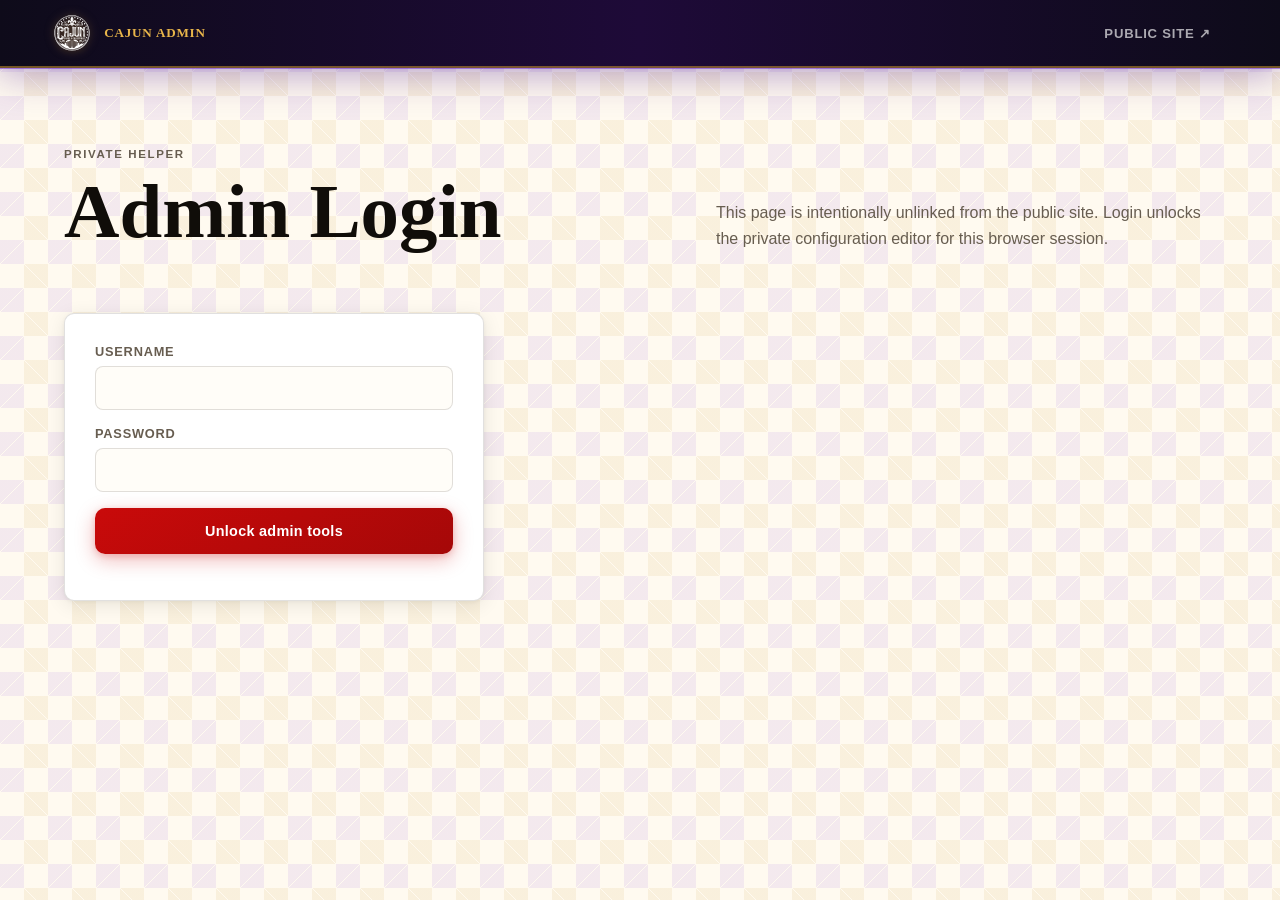
<file: admin.html>
<!doctype html>
<html lang="en">
  <head>
    <meta charset="utf-8">
    <meta name="viewport" content="width=device-width, initial-scale=1">
    <meta http-equiv="Content-Security-Policy" content="default-src 'self'; script-src 'self'; style-src 'self' 'unsafe-inline' https://fonts.googleapis.com; font-src https://fonts.gstatic.com; img-src 'self' data:; connect-src 'self' https://api.github.com; frame-ancestors 'none'; base-uri 'self'; form-action 'self'">
    <title>Cajun Admin</title>
    <meta name="robots" content="noindex, nofollow">
    <link rel="icon" href="assets/logo.svg" type="image/svg+xml">
    <link rel="preconnect" href="https://fonts.googleapis.com">
    <link rel="preconnect" href="https://fonts.gstatic.com" crossorigin>
    <link href="https://fonts.googleapis.com/css2?family=Cinzel:wght@400;700;900&display=swap" rel="stylesheet">
    <link rel="stylesheet" href="styles.css">
  </head>
  <body>

    <header class="site-header">
      <a class="brand" href="index.html" aria-label="Back to Cajun Cards &amp; Collectibles">
        <img src="assets/logo.svg" alt="">
        <span>Cajun Admin</span>
      </a>
      <nav class="site-nav" aria-label="Admin navigation">
        <a href="index.html" target="_blank" rel="noopener">Public site ↗</a>
      </nav>
    </header>

    <main>

      <!-- ── Login ──────────────────────────────────── -->
      <section class="section admin-login-section" id="adminLoginSection">
        <div class="section-heading">
          <div>
            <p class="eyebrow">Private Helper</p>
            <h1>Admin Login</h1>
          </div>
          <p>This page is intentionally unlinked from the public site. Login unlocks the private configuration editor for this browser session.</p>
        </div>
        <form class="admin-login-card" id="adminLoginForm">
          <label>Username<input name="username" autocomplete="username" required></label>
          <label>Password<input name="password" type="password" autocomplete="current-password" required></label>
          <button class="button primary" type="submit">Unlock admin tools</button>
          <p class="form-note" id="loginMessage" role="status"></p>
        </form>
      </section>

      <!-- ── Admin Panel ────────────────────────────── -->
      <section class="section hidden" id="adminPanel">

        <div class="admin-header-row">
          <div>
            <p class="eyebrow">Admin Helper</p>
            <h2>Site Configuration</h2>
          </div>
          <div class="admin-header-actions">
            <a class="button ghost compact" href="index.html" target="_blank" rel="noopener">View site ↗</a>
            <button class="button ghost compact" id="adminLogout" type="button">Lock admin</button>
          </div>
        </div>

        <!-- Global status message -->
        <div class="admin-status info hidden" id="adminMessage" role="status"></div>

        <!-- Global GitHub Token -->
        <div class="admin-token-box">
          <h3>GitHub Publish Token</h3>
          <p class="form-note">Paste a fine-grained token with <strong>Contents: read &amp; write</strong> for <code>cajunghost/cajuncards</code>. Saved in this browser session only — never sent anywhere except the GitHub API.</p>
          <div class="token-row">
            <label>Token<input id="githubPublishToken" type="password" autocomplete="off" placeholder="github_pat_..."></label>
            <button class="button secondary" id="saveToken" type="button">Save</button>
          </div>
          <p class="token-status unset" id="tokenStatus">No token saved.</p>
        </div>

        <!-- Tab Navigation -->
        <div class="admin-tabs" role="tablist" aria-label="Admin sections">
          <button class="tab-btn active" data-tab="content"  role="tab" aria-selected="true">Site Content</button>
          <button class="tab-btn"        data-tab="tiers"    role="tab" aria-selected="false">Tiers</button>
          <button class="tab-btn"        data-tab="square"   role="tab" aria-selected="false">Square</button>
          <button class="tab-btn"        data-tab="discord"  role="tab" aria-selected="false">Discord</button>
          <button class="tab-btn"        data-tab="products" role="tab" aria-selected="false">Products</button>
          <button class="tab-btn"        data-tab="advanced" role="tab" aria-selected="false">Advanced</button>
        </div>

        <!-- ── Tab: Site Content ── -->
        <div class="tab-pane active" id="tab-content">
          <form id="siteForm">
            <div class="admin-grid">
              <div class="admin-card">
                <h3>Brand &amp; Hero</h3>
                <label>Brand name<input name="brand" placeholder="Cajun Cards &amp; Collectibles"></label>
                <label>Meta description (SEO)<textarea name="metaDescription" rows="3" placeholder="What search engines show for this page."></textarea></label>
                <label>Hero eyebrow<input name="heroEyebrow" placeholder="Collector memberships with Cajun character"></label>
                <label>Hero headline<input name="heroHeadline" placeholder="Cajun Cards &amp; Collectibles"></label>
                <label>Hero copy<textarea name="heroCopy" rows="4" placeholder="Rewrite the public intro copy."></textarea></label>
                <label>Primary CTA text<input name="primaryCta" placeholder="Explore memberships"></label>
                <label>Secondary CTA text<input name="secondaryCta" placeholder="Join Discord"></label>
              </div>
              <div class="admin-card">
                <h3>Footer &amp; Announcements</h3>
                <label>Footer tagline<input name="footerTagline" placeholder="A TCG collector club with Cajun character."></label>
                <label>Footer copyright line<input name="footerCopyright" placeholder="2026 Cajun Cards &amp; Collectibles"></label>
                <p class="card-subheading">Announcement Ticker</p>
                <p class="form-note">Each item scrolls across the top of the site. Add, remove, or leave empty to hide the strip.</p>
                <div id="announcementList" class="announcement-edit-list"></div>
                <div class="announcement-add-row">
                  <input id="newAnnouncement" placeholder="New announcement text...">
                  <button class="button secondary" id="addAnnouncement" type="button">Add</button>
                </div>
              </div>
            </div>
            <div class="button-row" style="margin-top:18px">
              <button class="button primary" type="submit">Preview site edits</button>
              <button class="button secondary" id="publishSiteContent" type="button">Publish to GitHub</button>
            </div>
          </form>
        </div>

        <!-- ── Tab: Tiers ── -->
        <div class="tab-pane" id="tab-tiers">
          <form id="tiersForm" class="admin-card">
            <h3>Subscription Tiers JSON</h3>
            <p class="form-note">Edit the tiers array directly. Keep each tier <code>id</code> unique — Square links are mapped to tiers by ID. Changes here update the memberships grid on the public site.</p>
            <label>Tiers JSON<textarea id="tiersJson" name="subscriptionsJson" rows="24" spellcheck="false"></textarea></label>
            <div class="button-row">
              <button class="button primary" type="submit">Preview tiers</button>
              <button class="button secondary" id="publishTiers" type="button">Publish to GitHub</button>
            </div>
          </form>
        </div>

        <!-- ── Tab: Square ── -->
        <div class="tab-pane" id="tab-square">
          <form id="linkForm" class="admin-card">
            <h3>Square Checkout Links</h3>
            <p class="form-note">Map each subscription tier to a Square checkout URL. These links open when a visitor clicks a tier's "Join with Square" button.</p>
            <div id="squareLinkFields"></div>
            <div class="button-row">
              <button class="button primary" type="submit">Preview links</button>
              <button class="button secondary" id="publishSquare" type="button">Publish to GitHub</button>
            </div>
          </form>
        </div>

        <!-- ── Tab: Discord ── -->
        <div class="tab-pane" id="tab-discord">
          <form id="dropForm" class="admin-card">
            <h3>Discord Server &amp; Drop Notification</h3>
            <label>Discord server invite link<input name="serverUrl" placeholder="https://discord.gg/..."></label>
            <label class="checkbox-label">
              <input name="enabled" type="checkbox" style="min-height:0;width:auto;flex-shrink:0">
              Show drop notification banner on the public site
            </label>
            <label>Drop title<input name="title" placeholder="Tonight's sealed drop is live"></label>
            <label>Drop message<textarea name="message" rows="4" placeholder="Paste the announcement text from Discord."></textarea></label>
            <label>Discord message or channel link<input name="discordUrl" placeholder="https://discord.com/channels/..."></label>
            <label>Posted at<input name="postedAt" placeholder="May 27, 2026 at 7:00 PM CT"></label>
            <div class="button-row">
              <button class="button primary" type="submit">Preview Discord settings</button>
              <button class="button secondary" id="publishDiscord" type="button">Publish to GitHub</button>
            </div>
          </form>
        </div>

        <!-- ── Tab: Products ── -->
        <div class="tab-pane" id="tab-products">
          <div class="admin-card" style="margin-bottom:20px">
            <h3>Import Products via CSV</h3>
            <p class="form-note">Upload a CSV for a product category. Recognises <strong>Product Name</strong>, <strong>Set Name</strong>, <strong>Price</strong>, Condition, Rarity, Qty, SKU, Language, Notes, and many column name variants. Each CSV import is grouped under the category name you enter below.</p>
            <div style="display:grid;grid-template-columns:1fr 1fr;gap:14px">
              <label>Category Name <span class="form-note" style="display:inline">(optional — defaults to filename)</span><input type="text" id="csvCategory" placeholder="e.g. Pokémon Singles, MTG Rares…"></label>
              <label>CSV File<input type="file" id="csvFileInput" accept=".csv,text/csv"></label>
            </div>
            <div class="button-row" style="margin-top:14px">
              <button class="button secondary" id="importCsv" type="button">Import CSV</button>
              <button class="button primary hidden" id="confirmImportBtn" type="button">Confirm Import</button>
            </div>
            <div id="pricePickerSection" class="hidden" style="margin-top:12px;padding:12px 14px;background:var(--surface-2,#f0f4f8);border:1px solid var(--border,#d0d7de);border-radius:6px">
              <label style="display:block;font-weight:600;margin-bottom:6px;font-size:0.93rem">Multiple price columns detected — choose which to display in the store:</label>
              <select id="priceColumnSelect" style="width:100%;padding:7px 10px;border-radius:5px;border:1px solid var(--border,#d0d7de);font-size:0.93rem;background:var(--surface,#fff)"></select>
            </div>
            <p class="form-note" id="csvImportStatus" style="margin-top:10px;min-height:1.4em"></p>
          </div>
          <div class="admin-card" style="margin-bottom:20px">
            <h3>Categories</h3>
            <p class="form-note">Each imported CSV creates a category visible as a filter on the storefront. Deleting a category removes all its products from the list.</p>
            <div id="categoryManager"></div>
          </div>
          <div class="admin-card">
            <h3>All Products <span id="productCountLabel" class="admin-count-label"></span></h3>
            <p class="form-note">Set a Square checkout URL for each product. Leave blank to show an &ldquo;Inquire&rdquo; button on the store instead.</p>
            <div id="productManager"></div>
            <div class="button-row" style="margin-top:16px">
              <button class="button primary" id="publishProducts" type="button">Publish to GitHub</button>
              <button class="button ghost" id="wipeProducts" type="button">Wipe All &amp; Redeploy</button>
              <a class="button ghost" href="store.html" target="_blank" rel="noopener">View Store ↗</a>
            </div>
          </div>
        </div>

        <!-- ── Tab: Advanced ── -->
        <div class="tab-pane" id="tab-advanced">
          <div class="admin-grid">
            <form id="jsonForm" class="admin-card">
              <h3>Full Config JSON</h3>
              <p class="form-note">Direct access to the entire <code>config/site.json</code> object. Edits here override all other form values.</p>
              <label>site.json<textarea id="jsonEditor" rows="26" spellcheck="false"></textarea></label>
              <div class="button-row">
                <button class="button primary" type="submit">Preview JSON</button>
                <button class="button ghost" id="downloadConfig" type="button">Download</button>
                <button class="button secondary" id="publishJson" type="button">Publish JSON</button>
              </div>
            </form>

            <div class="admin-card">
              <h3>Change Admin Password</h3>
              <p class="form-note">Updates the password used to unlock this admin panel. After saving, the new password is published to GitHub immediately using your saved token.</p>
              <form id="passwordForm" style="display:grid;gap:14px">
                <label>Current password<input id="currentPassword" type="password" autocomplete="current-password"></label>
                <label>New password<input id="newPassword" type="password" autocomplete="new-password"></label>
                <label>Confirm new password<input id="confirmPassword" type="password" autocomplete="new-password"></label>
                <button class="button primary" type="submit">Save &amp; publish password</button>
                <p class="form-note" id="passwordMessage" role="status"></p>
              </form>
            </div>
          </div>
        </div>

      </section>
    </main>

    <div class="toast" id="toast" role="status" aria-live="polite"></div>
    <script src="admin.js" type="module"></script>
  </body>
</html>
</file>
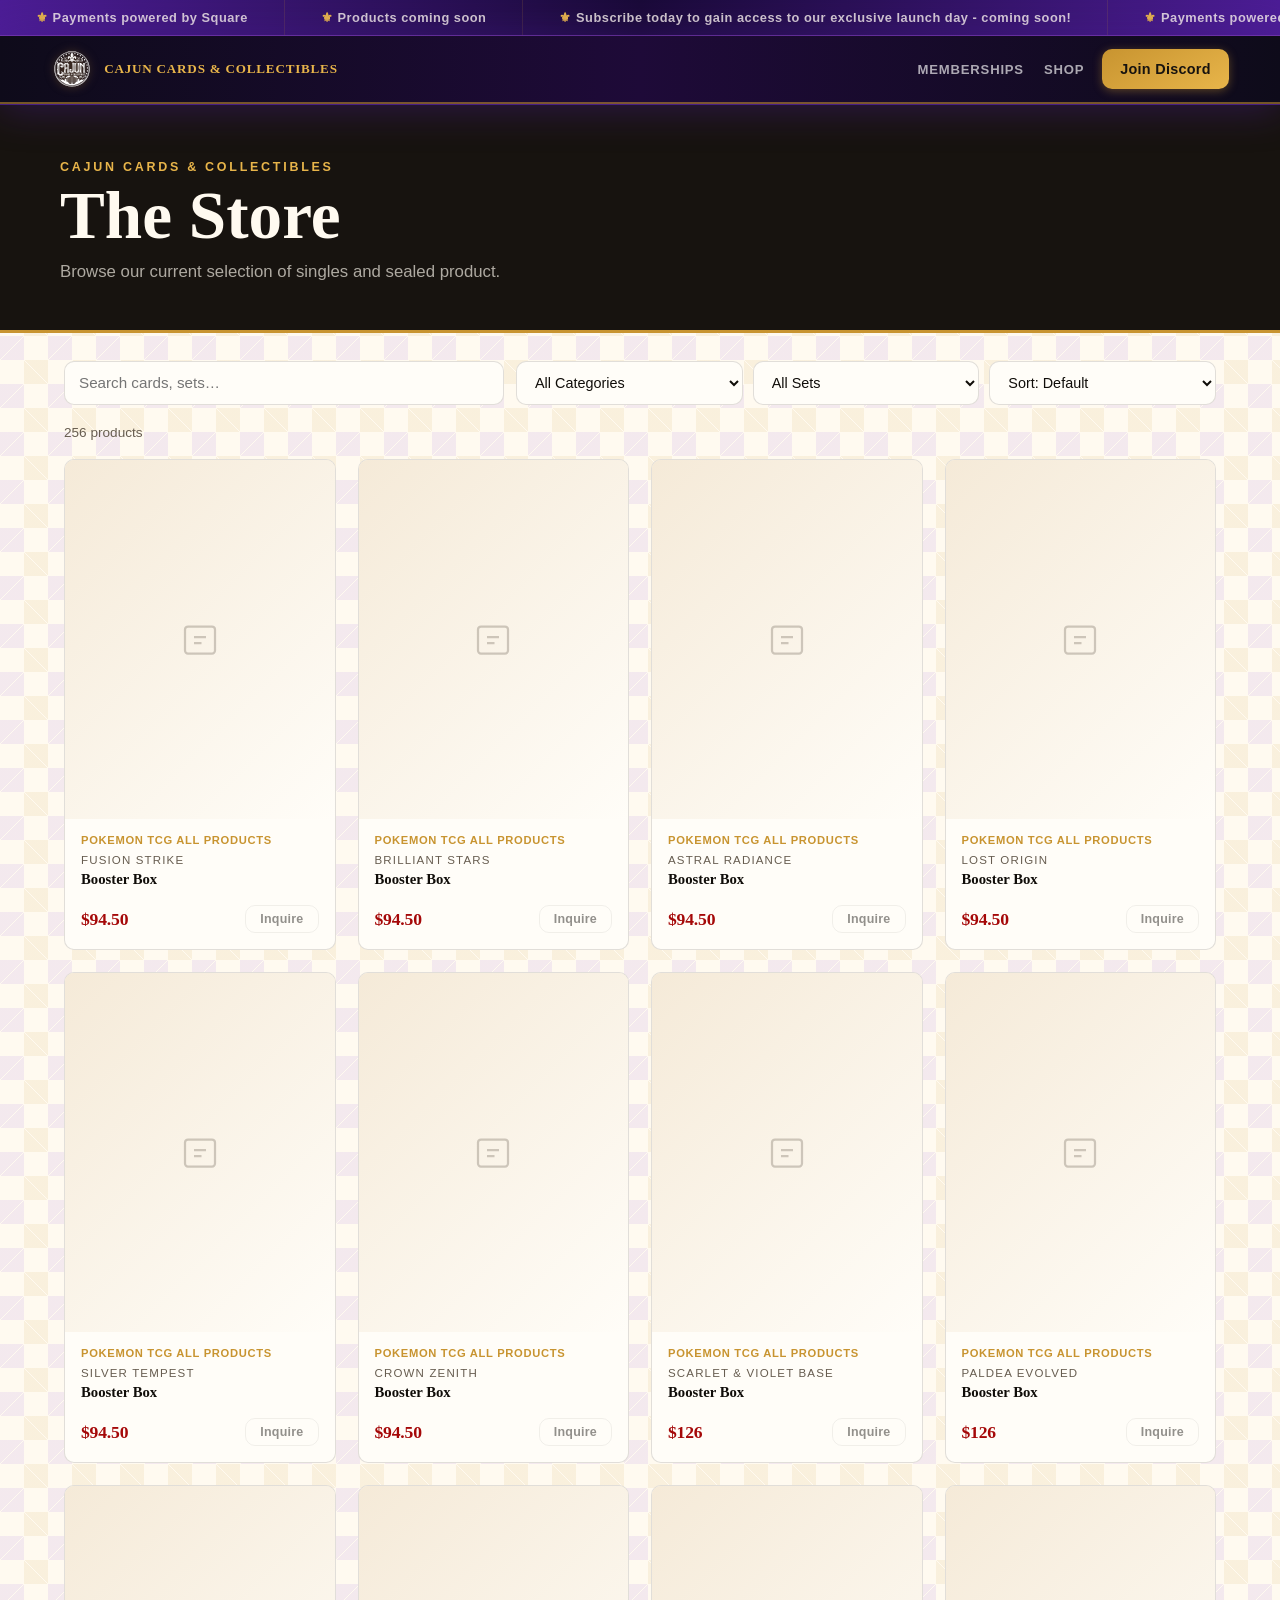
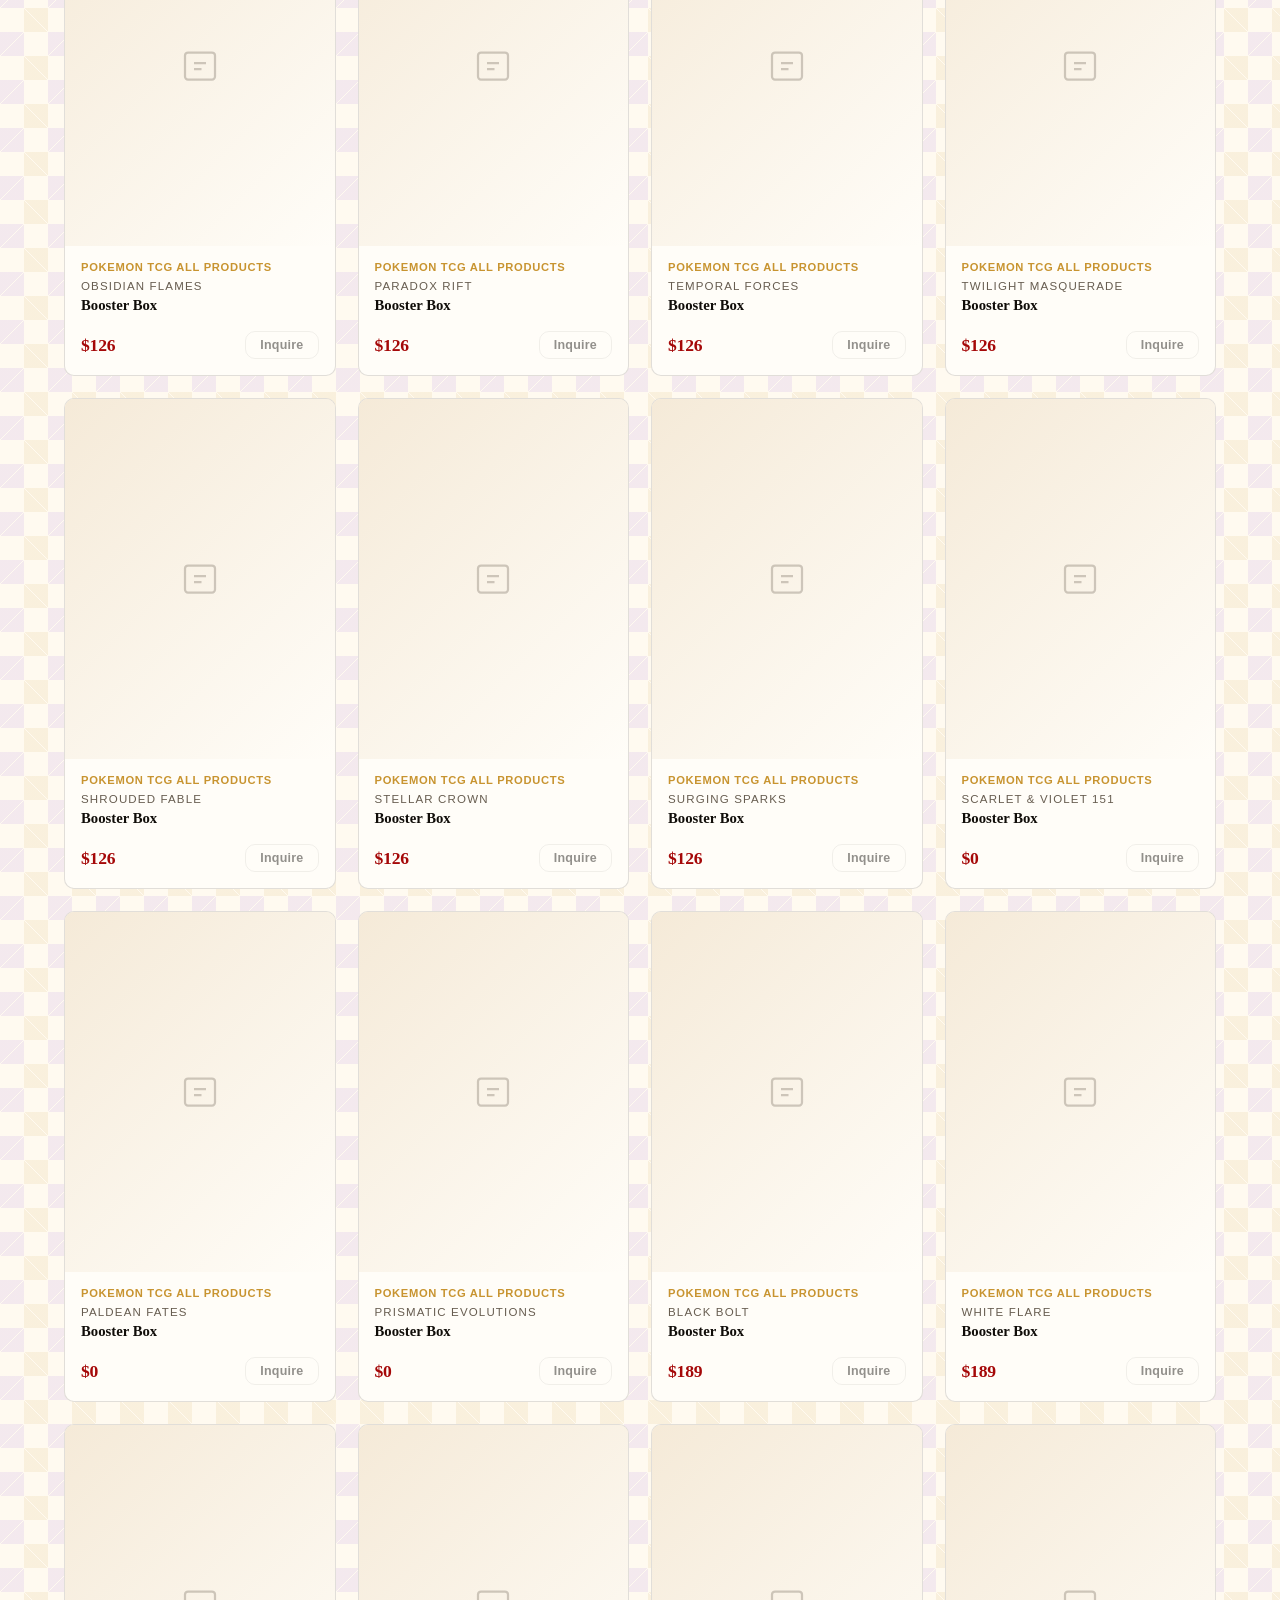
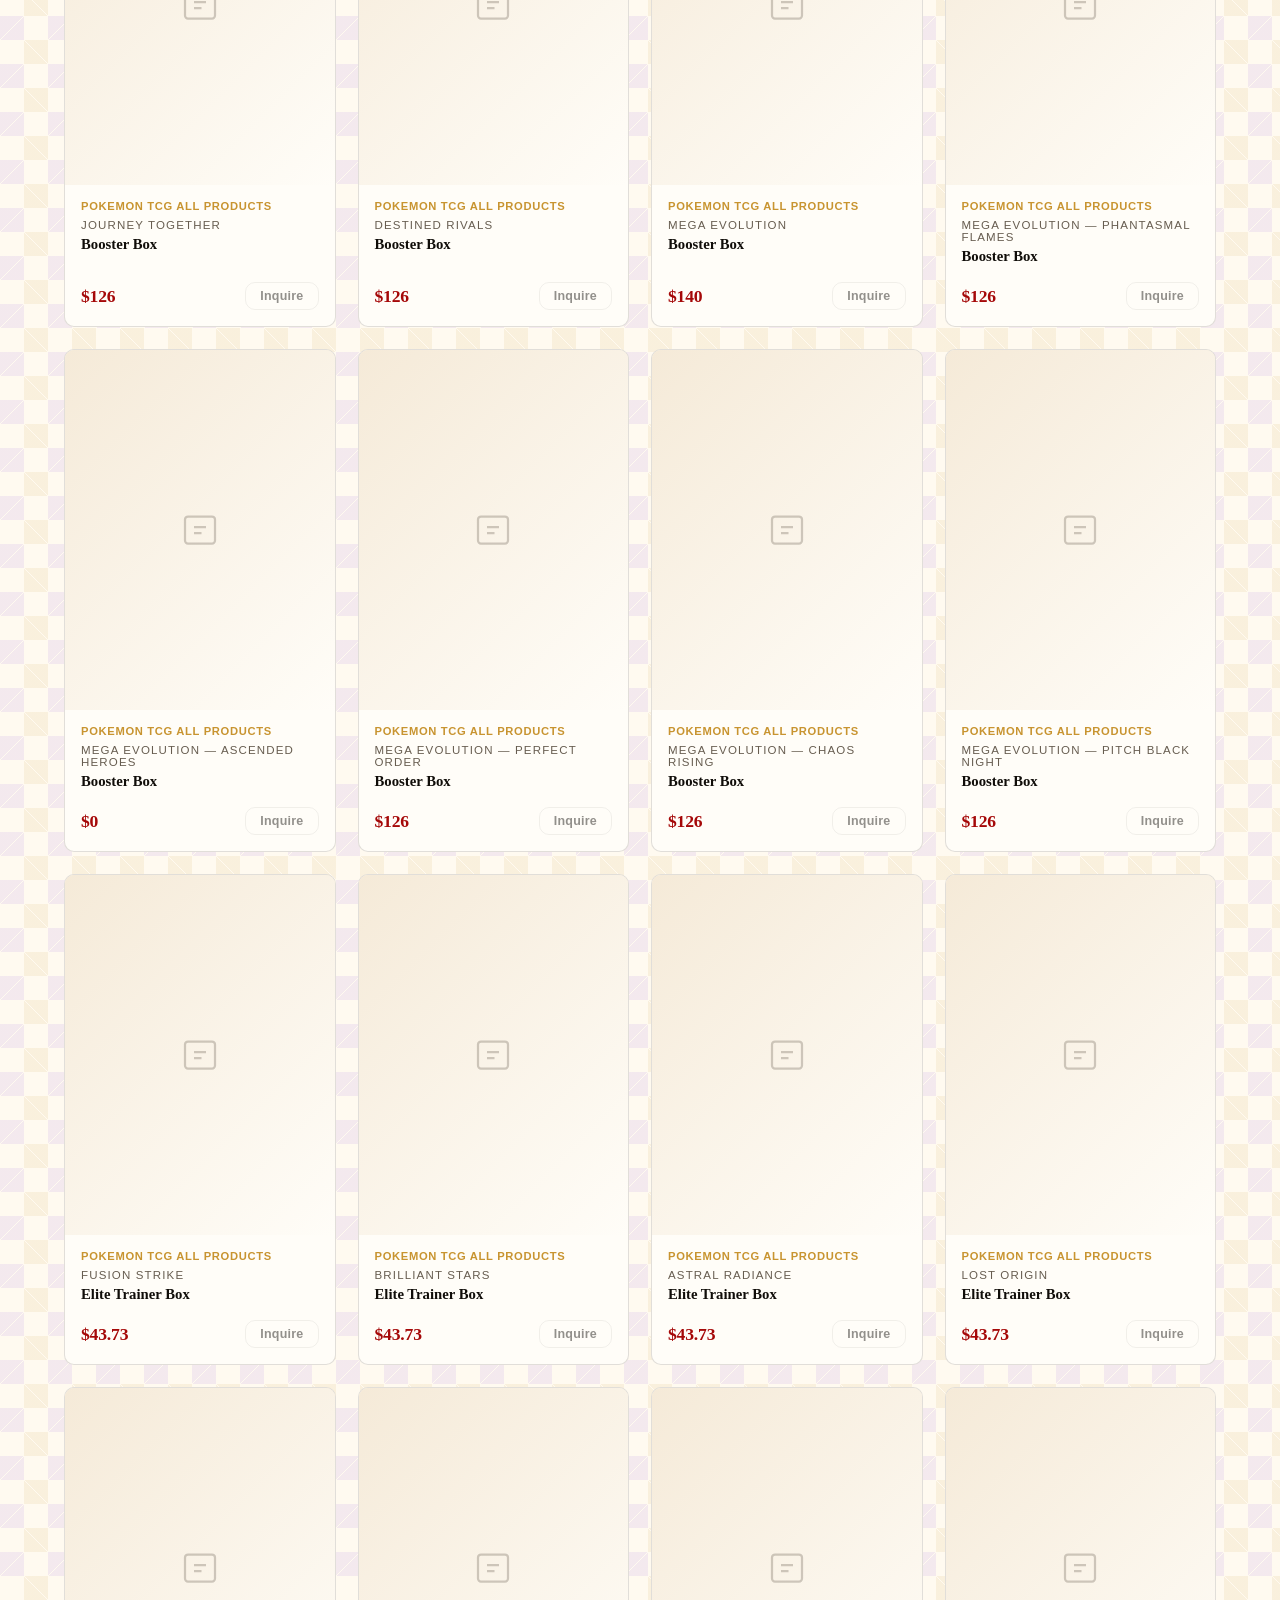
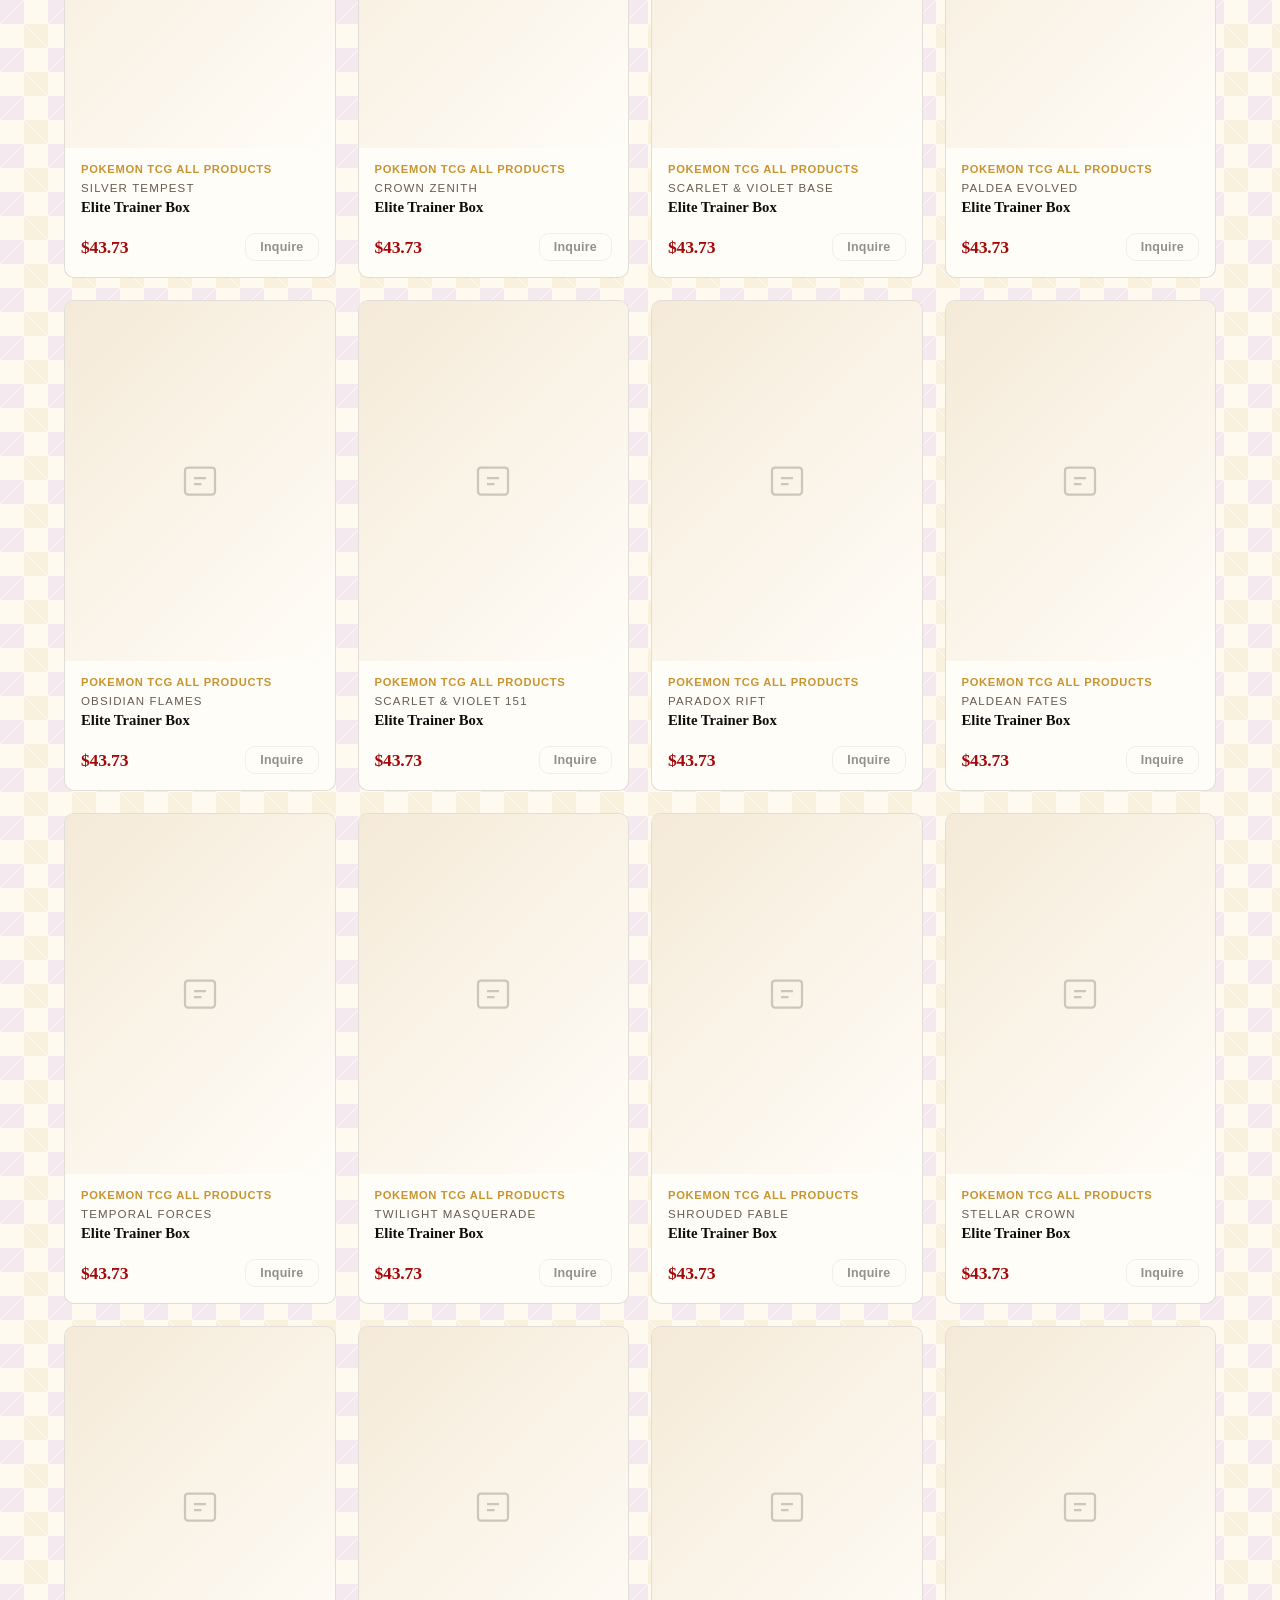
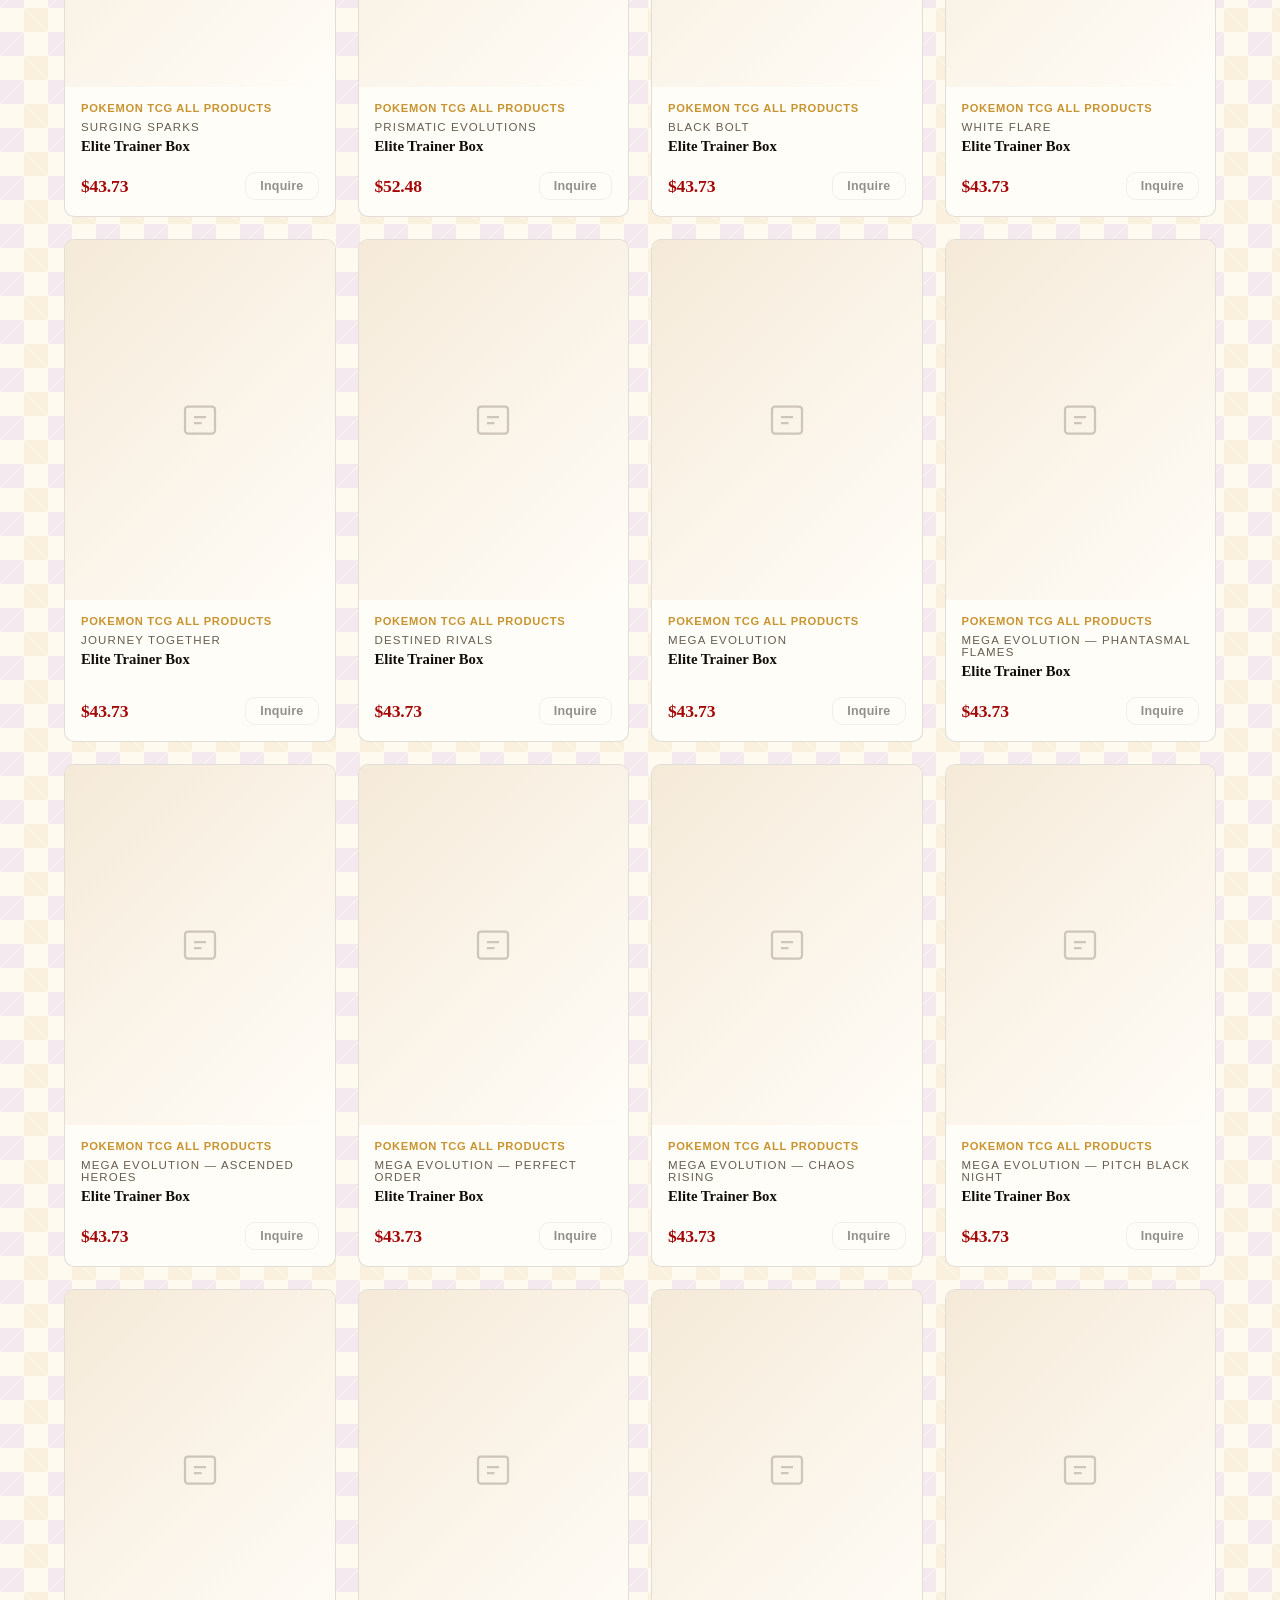
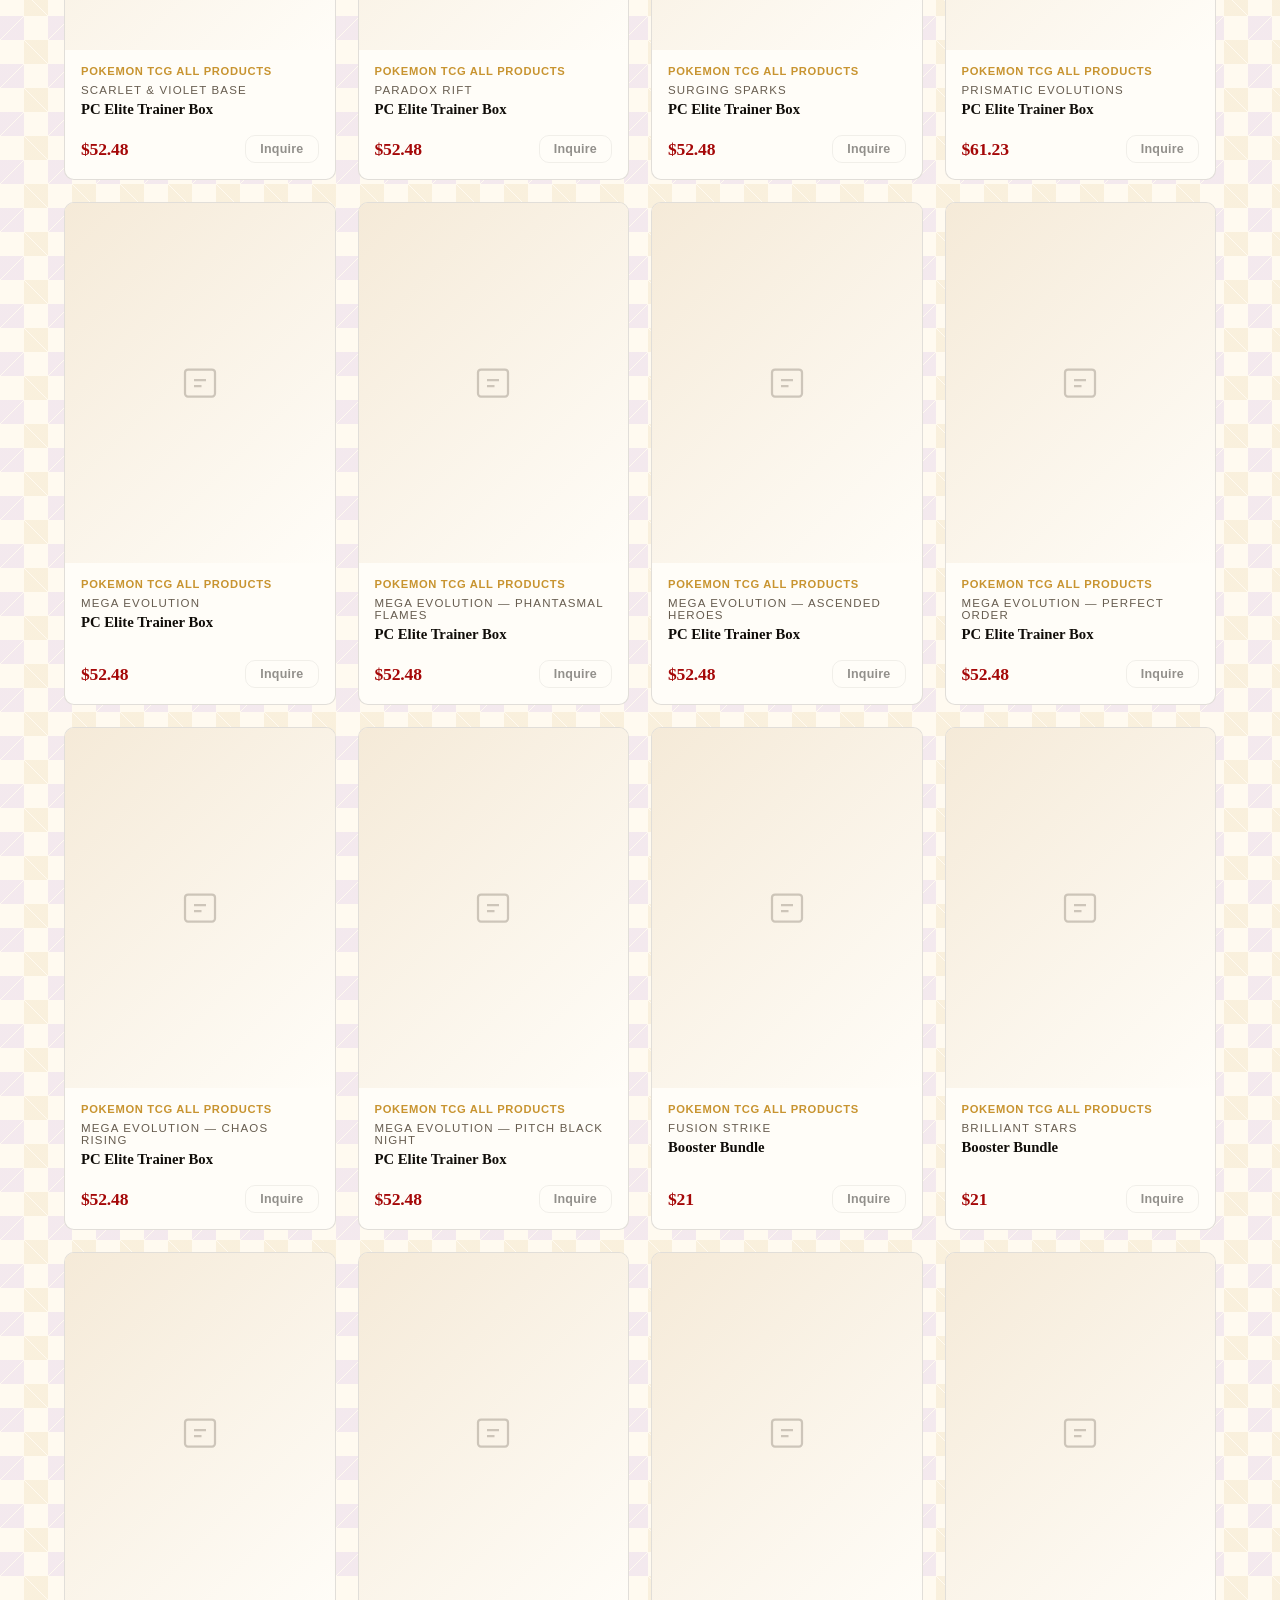
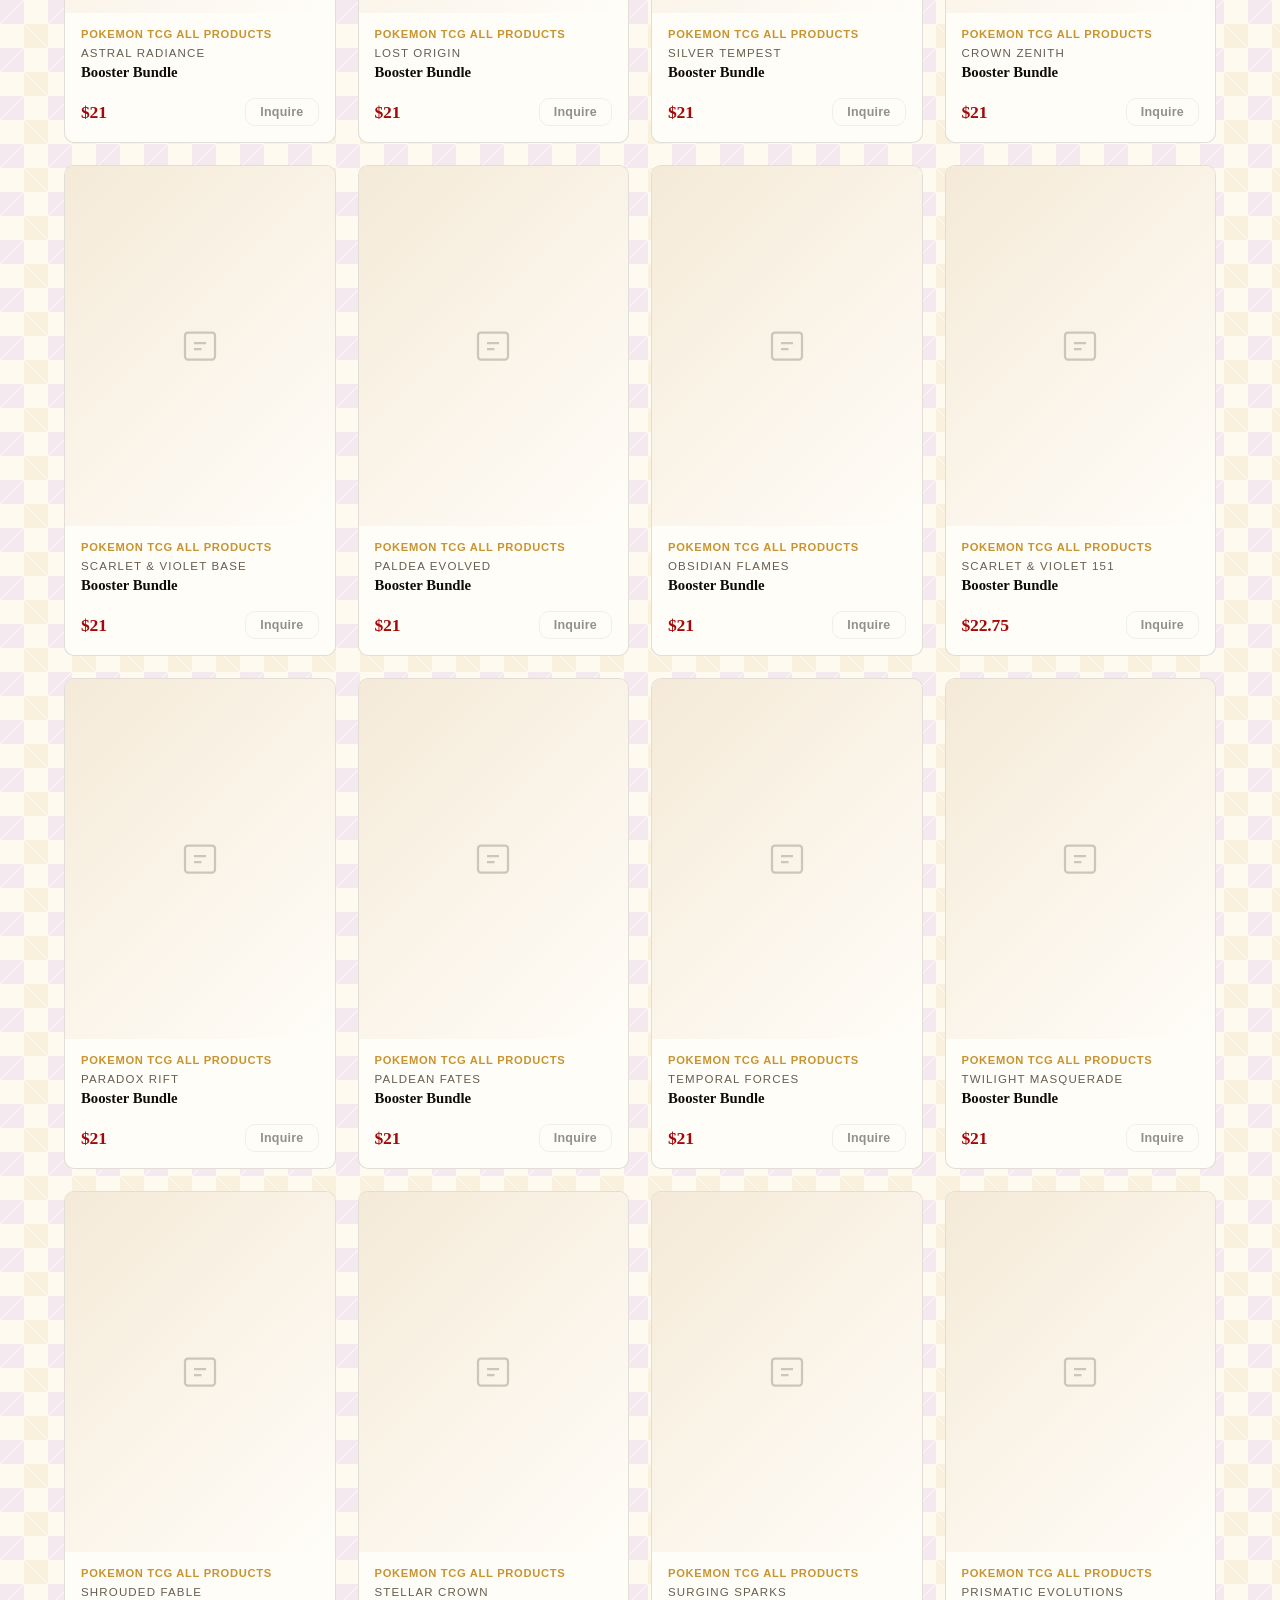
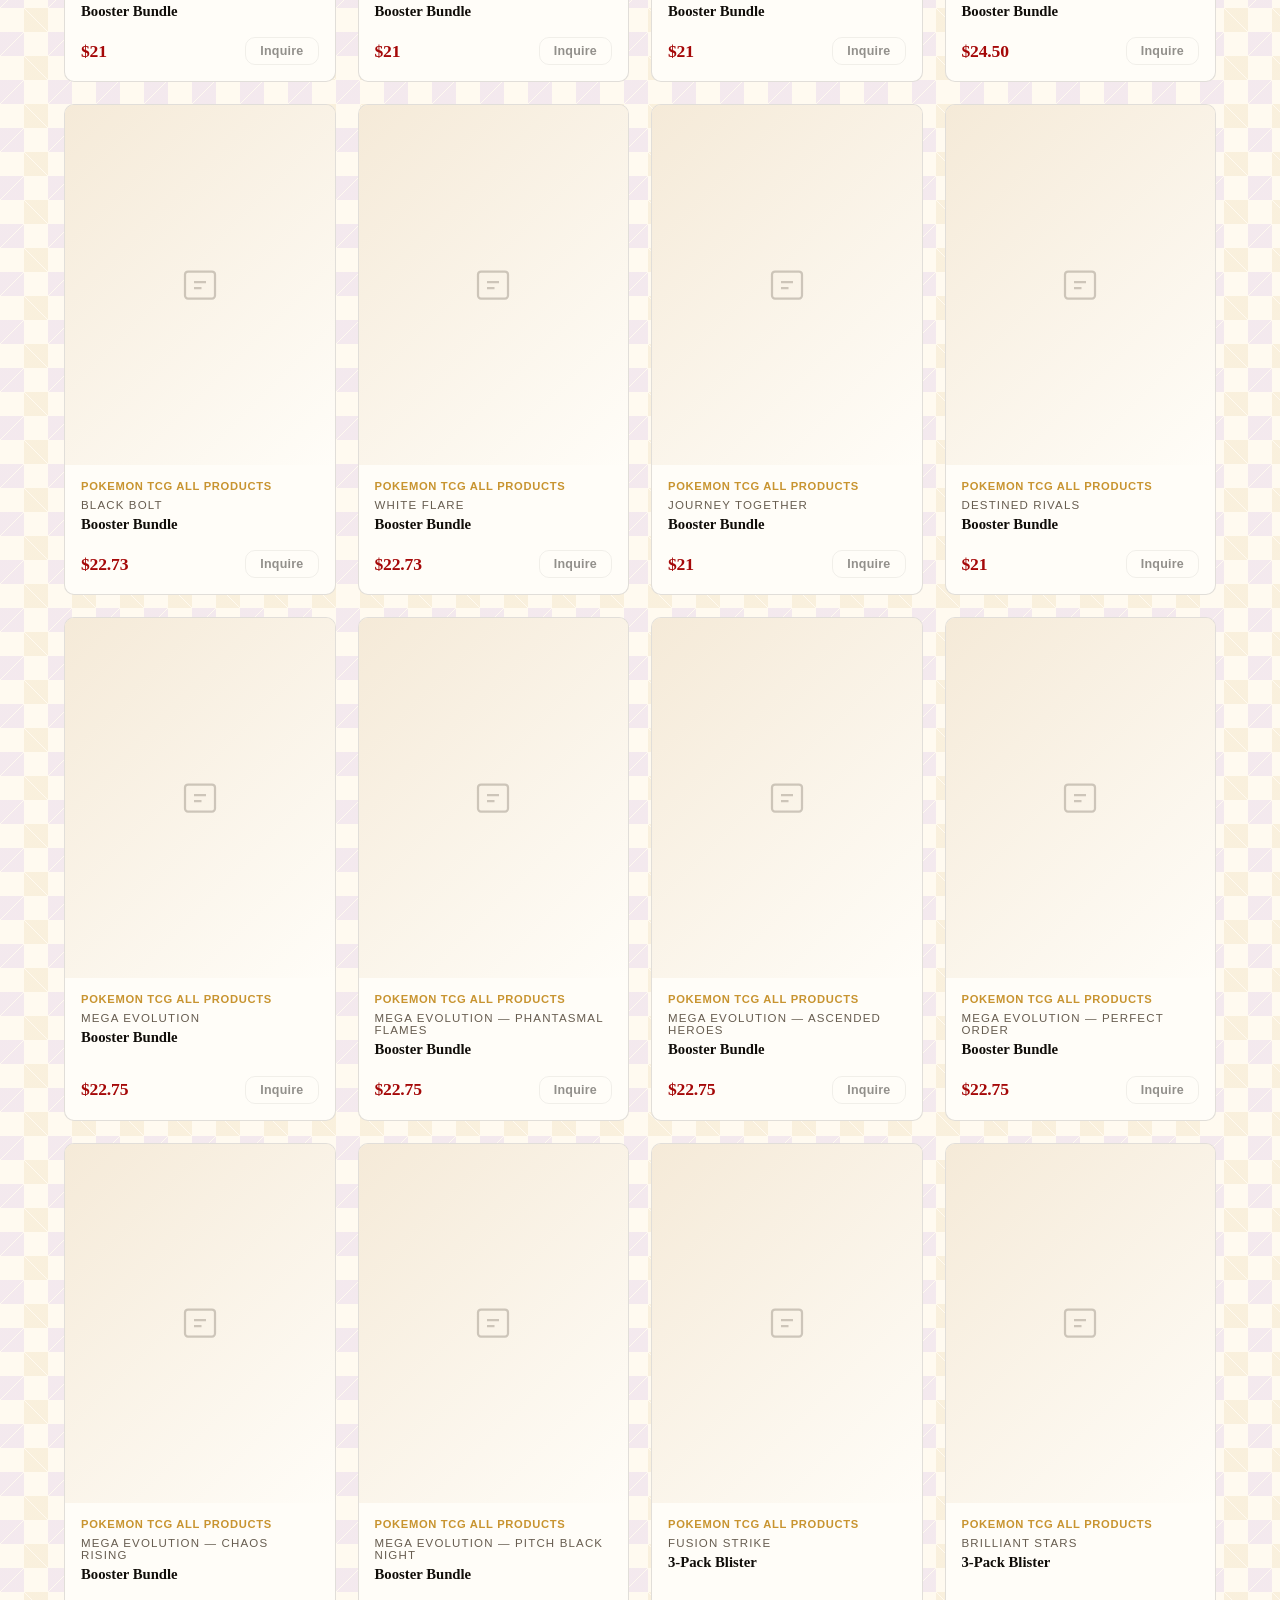
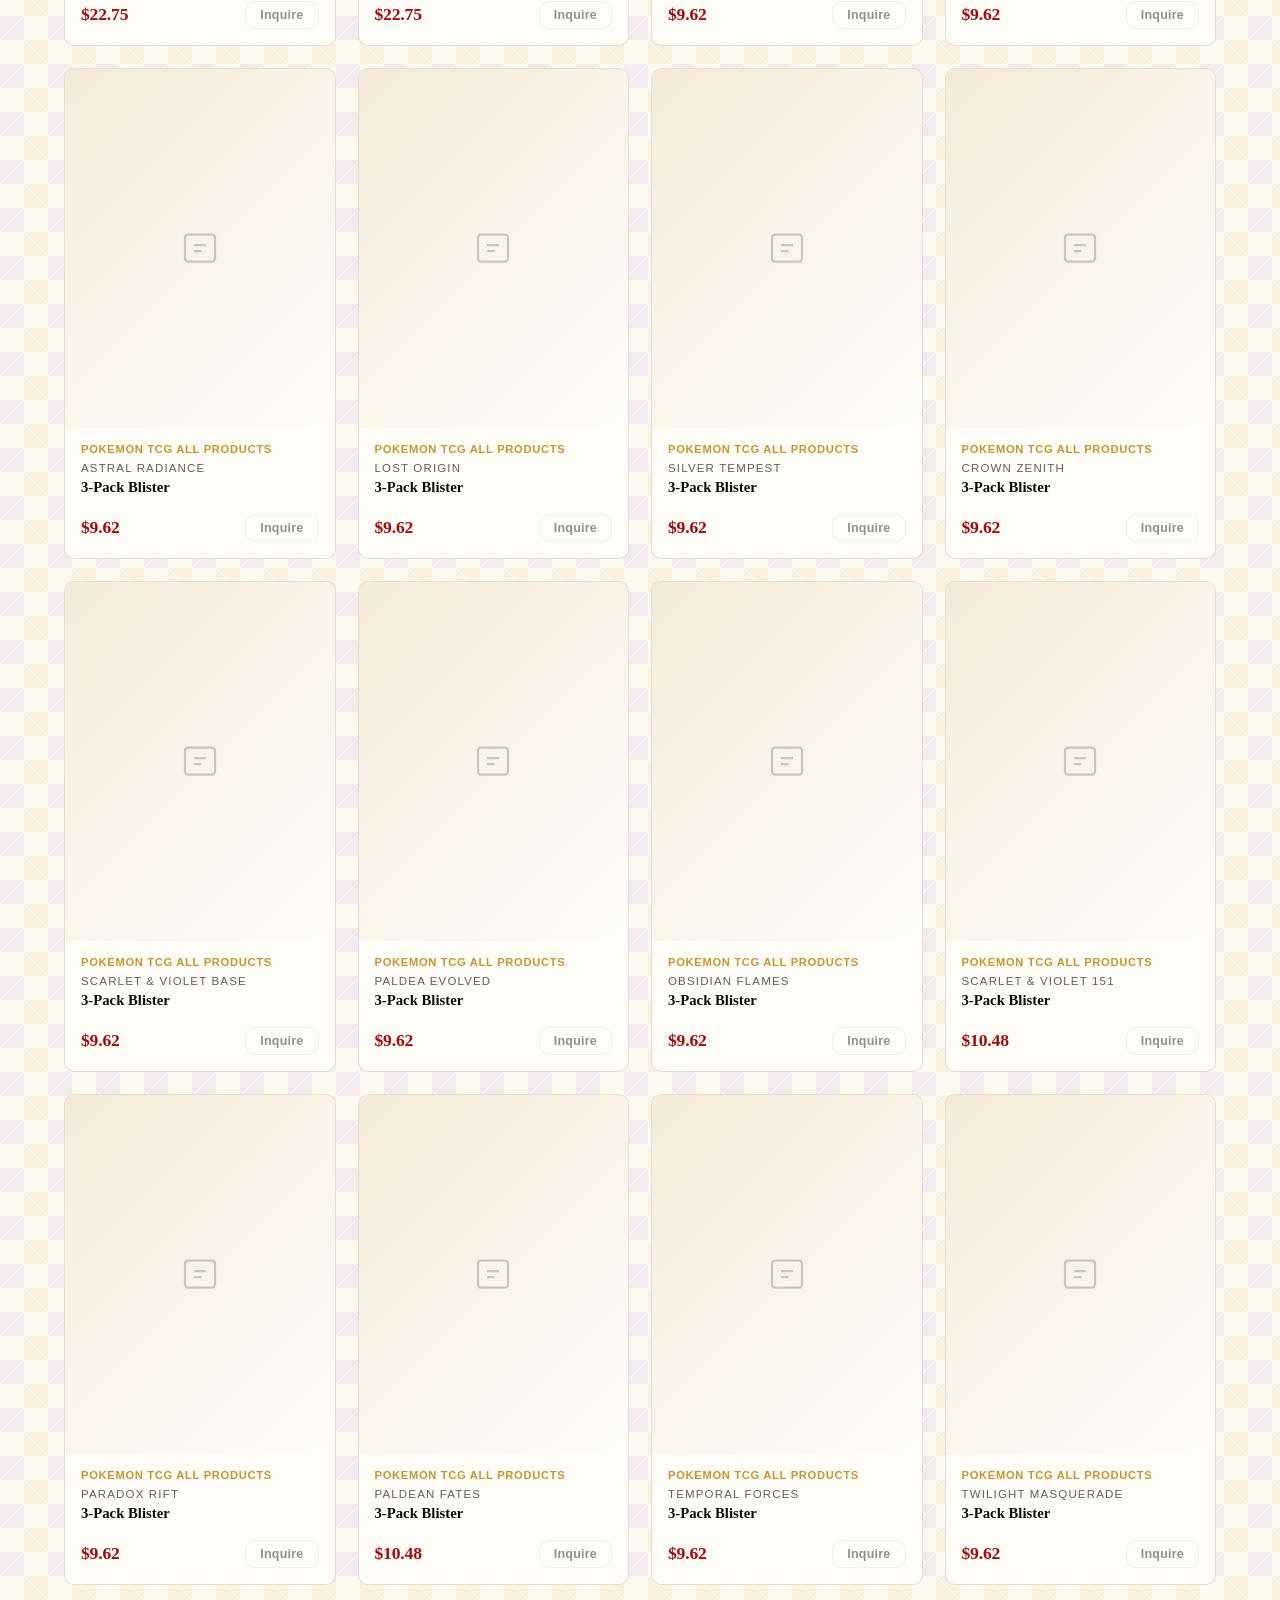
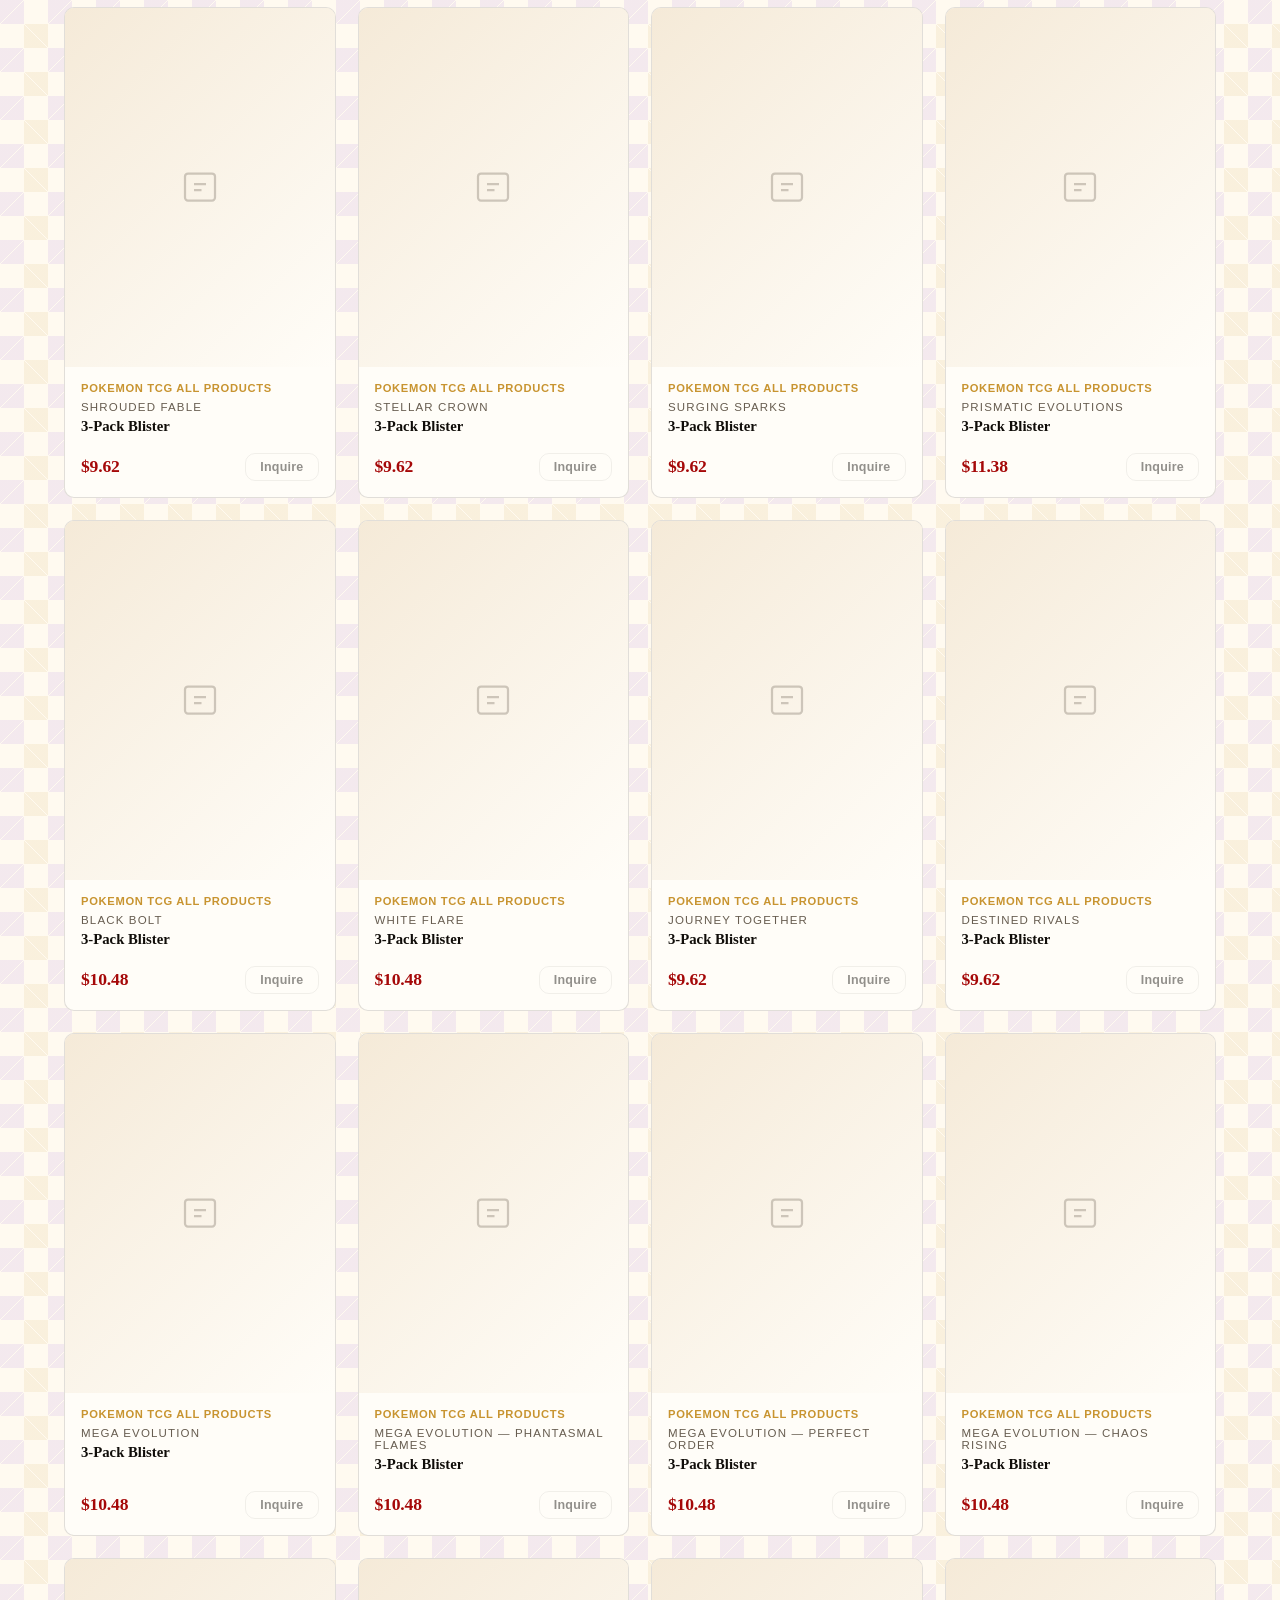
<file: store.html>
<!doctype html>
<html lang="en">
  <head>
    <meta charset="utf-8">
    <meta name="viewport" content="width=device-width, initial-scale=1">
    <meta http-equiv="Content-Security-Policy" content="default-src 'self'; script-src 'self'; style-src 'self' https://fonts.googleapis.com; font-src https://fonts.gstatic.com; img-src 'self' data: https://*.scryfall.com https://cards.scryfall.io https://images.pokemontcg.io; connect-src 'self' https://api.scryfall.com https://api.pokemontcg.io; frame-ancestors 'none'; base-uri 'self'; form-action 'none'">
    <title>Store — Cajun Cards &amp; Collectibles</title>
    <link rel="icon" href="assets/logo.svg" type="image/svg+xml">
    <link rel="preconnect" href="https://fonts.googleapis.com">
    <link rel="preconnect" href="https://fonts.gstatic.com" crossorigin>
    <link href="https://fonts.googleapis.com/css2?family=Cinzel:wght@400;700;900&display=swap" rel="stylesheet">
    <link rel="stylesheet" href="styles.css">
  </head>
  <body>

    <div class="announcement-strip" id="announcementStrip" hidden>
      <div id="announcementTrack"></div>
    </div>

    <header class="site-header">
      <a class="brand" href="index.html" aria-label="Cajun Cards &amp; Collectibles home">
        <img src="assets/logo.svg" alt="">
        <span>Cajun Cards &amp; Collectibles</span>
      </a>
      <nav class="site-nav" aria-label="Primary navigation">
        <a href="index.html#memberships">Memberships</a>
        <a href="store.html" aria-current="page">Shop</a>
      </nav>
      <button class="button compact" id="openDiscordJoin" type="button">Join Discord</button>
    </header>

    <main>

      <section class="store-hero">
        <div class="store-hero-inner">
          <p class="eyebrow">Cajun Cards &amp; Collectibles</p>
          <h1>The Store</h1>
          <p class="store-hero-sub">Browse our current selection of singles and sealed product.</p>
        </div>
      </section>

      <section class="section store-section" id="products">
        <div class="store-toolbar">
          <div class="store-search-wrap">
            <input type="search" id="storeSearch" placeholder="Search cards, sets&hellip;" aria-label="Search products">
          </div>
          <div class="store-filter-wrap">
            <select id="categoryFilter" aria-label="Filter by category" hidden>
              <option value="">All Categories</option>
            </select>
            <select id="setFilter" aria-label="Filter by set" hidden>
              <option value="">All Sets</option>
            </select>
            <select id="sortBy" aria-label="Sort products">
              <option value="default">Sort: Default</option>
              <option value="name">Name: A&ndash;Z</option>
              <option value="price-asc">Price: Low&ndash;High</option>
              <option value="price-desc">Price: High&ndash;Low</option>
            </select>
          </div>
        </div>
        <p id="storeResultCount" class="store-result-count" aria-live="polite"></p>
        <div id="productGrid" class="product-grid" aria-live="polite"></div>
      </section>

    </main>

    <footer class="site-footer">
      <div class="footer-inner">
        <div class="footer-brand">
          <img src="assets/logo.svg" alt="">
          <div class="footer-brand-text">
            <strong id="footerBrand">Cajun Cards &amp; Collectibles</strong>
            <p id="footerTagline">A TCG collector club with Cajun character.</p>
          </div>
        </div>
        <hr class="footer-divider">
        <p class="footer-note">Payments are processed securely through Square. This site does not collect or store any payment information.</p>
        <p class="footer-copy">&copy; <span id="footerCopyright">2026 Cajun Cards &amp; Collectibles. All rights reserved.</span></p>
      </div>
    </footer>

    <aside class="join-tray" id="discordTray" aria-hidden="true" aria-label="Discord server invite">
      <div class="tray-panel">
        <div class="tray-header">
          <h2>Join the Discord</h2>
          <button class="icon-button" id="closeDiscordTray" type="button" aria-label="Close">&times;</button>
        </div>
        <p>Get online drop alerts, sealed access notices, and member updates from Cajun Cards &amp; Collectibles.</p>
        <div class="secure-note">
          <strong>Discord invite</strong>
          <span id="discordJoinCopy">Add your Discord server link in the admin panel.</span>
        </div>
        <a class="button primary full" id="discordServerLink" target="_blank" rel="noopener noreferrer">Open Discord</a>
        <p class="form-note" id="discordTrayMessage"></p>
      </div>
    </aside>

    <div class="toast" id="toast" role="status" aria-live="polite"></div>
    <script src="store.js" type="module"></script>
  </body>
</html>
</file>
<file: styles.css>
/* ═══════════════════════════════════════
   Cajun Cards & Collectibles — Stylesheet
═══════════════════════════════════════ */

:root {
  --ink:        #100d09;
  --paper:      #fffaf0;
  --ivory:      #fffdf8;
  --cream:      #f5ead8;
  --gold:       #c89430;
  --gold-light: #e8b54a;
  --red:        #c90a0a;
  --red-dark:   #a50808;
  --charcoal:   #17130f;
  --deep:       #0e0b08;
  --muted:      #675d50;
  --line:       rgba(23, 19, 15, 0.13);
  --shadow:     0 4px 20px rgba(23, 19, 15, 0.09), 0 1px 4px rgba(23, 19, 15, 0.05);
  --shadow-lg:  0 12px 48px rgba(23, 19, 15, 0.15), 0 4px 14px rgba(23, 19, 15, 0.08);
  --purple:       #6d28d9;
  --purple-dark:  #4c1d95;
  --purple-light: #a78bfa;
  --display:    "Cinzel", Algerian, "Cooper Black", Georgia, "Times New Roman", serif;
  --sans:       "Franklin Gothic Medium", "Arial Narrow", Arial, Helvetica, sans-serif;
  --radius:     10px;
}

/* ─── Reset ──────────────────────────── */
*, *::before, *::after { box-sizing: border-box; }
html { scroll-behavior: smooth; }

body {
  margin: 0;
  color: var(--ink);
  background-color: var(--paper);
  background-image:
    linear-gradient(135deg, rgba(109,40,217,.08) 25%, transparent 25%),
    linear-gradient(225deg, rgba(200,148,48,.10) 25%, transparent 25%),
    linear-gradient(315deg, rgba(109,40,217,.08) 25%, transparent 25%),
    linear-gradient(45deg,  rgba(200,148,48,.10) 25%, transparent 25%);
  background-size: 48px 48px;
  background-position: 0 0, 0 24px, 24px -24px, -24px 0;
  font-family: var(--sans);
}

button, input, select, textarea { font: inherit; }
a { color: inherit; text-decoration: none; }
h1, h2, h3, p { margin-top: 0; }

/* ─── Typography ─────────────────────── */
h1, h2, h3 {
  font-family: var(--display);
  letter-spacing: 0;
}

h1 {
  max-width: 720px;
  margin-bottom: 20px;
  font-size: clamp(2.8rem, 6vw, 5.4rem);
  line-height: 0.95;
  font-weight: 900;
}

h2 {
  margin-bottom: 14px;
  font-size: clamp(2rem, 4vw, 3.6rem);
  line-height: 1;
  font-weight: 700;
}

h3 {
  margin-bottom: 8px;
  font-size: 1.16rem;
  font-weight: 700;
}

.eyebrow {
  margin: 0 0 12px;
  color: var(--purple);
  font-size: 0.72rem;
  font-weight: 900;
  text-transform: uppercase;
  letter-spacing: 0.14em;
}

/* ─── Site Header ───────────────────── */
.site-header {
  position: sticky;
  top: 0;
  z-index: 30;
  display: grid;
  grid-template-columns: minmax(200px, 1fr) auto auto;
  align-items: center;
  gap: 18px;
  padding: 12px clamp(18px, 4vw, 54px);
  background: linear-gradient(90deg, #0e0b1a 0%, #1e0a38 50%, #0e0b1a 100%);
  border-bottom: 2px solid rgba(200,148,48,.55);
  backdrop-filter: blur(20px);
  -webkit-backdrop-filter: blur(20px);
  box-shadow: 0 0 0 1px rgba(109,40,217,.5), 0 4px 40px rgba(76,29,149,.45);
}

.brand {
  display: flex;
  align-items: center;
  gap: 11px;
  min-width: 0;
  font-family: var(--display);
  font-size: 0.82rem;
  font-weight: 700;
  text-transform: uppercase;
  letter-spacing: 0.06em;
  color: var(--gold-light);
}

.brand img {
  width: 42px;
  height: 42px;
  object-fit: contain;
  flex-shrink: 0;
}

.site-header .brand img {
  filter: brightness(0) invert(1) drop-shadow(0 0 5px rgba(200,148,48,.55));
}

.site-nav {
  display: flex;
  flex-wrap: wrap;
  gap: 20px;
  font-weight: 800;
  font-size: 0.82rem;
  letter-spacing: 0.06em;
  text-transform: uppercase;
}

.site-nav a {
  color: rgba(255,255,255,0.65);
  transition: color 160ms ease;
}

.site-nav a:hover { color: var(--gold-light); }

/* ─── Buttons ───────────────────────── */
.button, .icon-button { border: 0; cursor: pointer; }

.button {
  display: inline-flex;
  align-items: center;
  justify-content: center;
  gap: 8px;
  min-height: 46px;
  padding: 12px 22px;
  border-radius: var(--radius);
  font-weight: 900;
  font-size: 0.9rem;
  letter-spacing: 0.02em;
  transition: transform 160ms ease, box-shadow 160ms ease, background 160ms ease, border-color 160ms ease;
}

.button:hover  { transform: translateY(-2px); }
.button:active { transform: translateY(0); }

.button.primary {
  color: #fff;
  background: linear-gradient(150deg, var(--red) 0%, var(--red-dark) 100%);
  box-shadow: 0 6px 20px rgba(201,10,10,.28), 0 2px 6px rgba(201,10,10,.18);
}

.button.primary:hover {
  box-shadow: 0 10px 28px rgba(201,10,10,.38), 0 4px 10px rgba(201,10,10,.2);
}

.button.secondary {
  color: var(--ink);
  background: linear-gradient(150deg, var(--gold) 0%, var(--gold-light) 100%);
  box-shadow: 0 4px 14px rgba(200,148,48,.24);
}

.button.secondary:hover {
  box-shadow: 0 8px 22px rgba(200,148,48,.34);
}

.button.ghost {
  color: var(--ink);
  background: transparent;
  border: 1.5px solid var(--line);
}

.button.ghost:hover {
  border-color: var(--gold);
  background: rgba(200,148,48,.06);
}

.button.compact {
  min-height: 40px;
  padding: 9px 18px;
  color: var(--charcoal);
  background: linear-gradient(150deg, var(--gold) 0%, var(--gold-light) 100%);
  box-shadow: 0 2px 10px rgba(200,148,48,.4);
}

.button.compact:hover {
  background: linear-gradient(150deg, var(--gold-light) 0%, #f5c84a 100%);
  box-shadow: 0 4px 18px rgba(200,148,48,.55);
}

.button.full { width: 100%; }

.button-row, .hero-actions {
  display: flex;
  flex-wrap: wrap;
  gap: 12px;
  align-items: center;
}

.icon-button {
  display: grid;
  width: 38px;
  height: 38px;
  flex-shrink: 0;
  place-items: center;
  color: #fff;
  background: var(--charcoal);
  border-radius: 8px;
  font-size: 0.88rem;
  transition: background 160ms ease;
}

.icon-button:hover { background: var(--red); }

/* ─── Announcement Strip ────────────── */
.announcement-strip {
  overflow: hidden;
  border-bottom: 1px solid rgba(200,148,48,.3);
  background: linear-gradient(90deg, var(--purple-dark) 0%, #1a0a38 50%, var(--purple-dark) 100%);
}

#announcementTrack {
  display: flex;
  min-width: max-content;
  animation: crawl 36s linear infinite;
}

#announcementTrack:hover { animation-play-state: paused; }

.announcement-item {
  padding: 10px 36px;
  color: rgba(255,250,240,.8);
  font-size: 0.8rem;
  font-weight: 700;
  letter-spacing: 0.04em;
  white-space: nowrap;
  border-right: 1px solid rgba(200,148,48,.15);
}

.announcement-item::before {
  content: "⚜ ";
  color: var(--gold-light);
}

@keyframes crawl {
  from { transform: translateX(0); }
  to   { transform: translateX(-50%); }
}

/* ─── Hero ──────────────────────────── */
.subscriptions-hero {
  position: relative;
  display: grid;
  grid-template-columns: minmax(0, 1fr) minmax(200px, 300px);
  align-items: center;
  gap: clamp(36px, 5vw, 80px);
  padding: clamp(60px, 8vw, 104px) clamp(18px, 5vw, 76px) clamp(36px, 5vw, 60px);
  border-bottom: 1px solid rgba(200,148,48,.18);
  overflow: hidden;
}

.subscriptions-hero::before {
  content: "";
  position: absolute;
  top: -100px;
  right: -100px;
  width: 600px;
  height: 600px;
  background: radial-gradient(circle, rgba(109,40,217,.18) 0%, rgba(200,148,48,.10) 50%, transparent 70%);
  pointer-events: none;
}

.subscriptions-hero::after {
  content: "";
  position: absolute;
  bottom: -80px;
  left: -80px;
  width: 400px;
  height: 400px;
  background: radial-gradient(circle, rgba(109,40,217,.14) 0%, rgba(200,148,48,.06) 55%, transparent 70%);
  pointer-events: none;
}

.hero-text {
  position: relative;
  z-index: 1;
  max-width: 680px;
}

.hero-text h1 {
  background: linear-gradient(135deg, var(--ink) 0%, var(--purple) 45%, var(--gold) 80%, var(--gold-light) 100%);
  -webkit-background-clip: text;
  -webkit-text-fill-color: transparent;
  background-clip: text;
  color: var(--ink);
}

.section-heading h2 {
  background: linear-gradient(90deg, var(--purple-dark) 0%, var(--purple) 45%, var(--gold) 100%);
  -webkit-background-clip: text;
  -webkit-text-fill-color: transparent;
  background-clip: text;
  color: var(--purple);
}

.hero-text p:not(.eyebrow) {
  color: var(--muted);
  line-height: 1.7;
  font-size: 1.08rem;
  max-width: 580px;
  margin-bottom: 32px;
}

/* ─── Hero Mark ─────────────────────── */
.hero-mark {
  position: relative;
  z-index: 1;
  display: grid;
  place-items: center;
  aspect-ratio: 1;
  padding: clamp(20px, 4vw, 40px);
  background: rgba(255,253,248,.88);
  border: 1px solid rgba(200,148,48,.4);
  border-radius: 16px;
  box-shadow: var(--shadow-lg), 0 0 0 5px rgba(200,148,48,.07), 0 0 40px rgba(109,40,217,.12);
  animation: floatMark 7s ease-in-out infinite;
}

.hero-mark::before {
  content: "";
  position: absolute;
  inset: -2px;
  border-radius: 17px;
  background: linear-gradient(135deg, var(--purple) 0%, var(--gold) 50%, var(--purple-dark) 100%);
  z-index: -1;
  opacity: 0.75;
}

.hero-mark img {
  width: 100%;
  max-width: 240px;
  aspect-ratio: 1;
  object-fit: contain;
  filter: drop-shadow(0 4px 16px rgba(109,40,217,.25)) drop-shadow(0 8px 32px rgba(200,148,48,.18));
}

@keyframes floatMark {
  0%, 100% { transform: translateY(0); box-shadow: var(--shadow-lg), 0 0 0 5px rgba(200,148,48,.07), 0 0 40px rgba(109,40,217,.12); }
  50%       { transform: translateY(-12px); box-shadow: 0 22px 60px rgba(23,19,15,.18), 0 6px 20px rgba(23,19,15,.09), 0 0 0 5px rgba(200,148,48,.12), 0 0 60px rgba(109,40,217,.18); }
}

/* ─── Discord Drop Notification ─────── */
.drop-notification-wrap {
  padding: 0 clamp(18px, 5vw, 76px);
}

.drop-notification {
  display: flex;
  align-items: center;
  justify-content: space-between;
  gap: 20px;
  margin-top: clamp(24px, 4vw, 36px);
  padding: 20px 24px;
  background: #fff;
  border: 1px solid rgba(201,10,10,.22);
  border-left: 4px solid var(--red);
  border-radius: var(--radius);
  box-shadow: var(--shadow);
}

.drop-notification-content h3 {
  margin-bottom: 5px;
  font-size: 1.05rem;
  color: var(--red);
}

.drop-notification-content p {
  margin: 0;
  color: var(--muted);
  font-size: 0.9rem;
  line-height: 1.5;
}

.drop-time {
  display: block;
  margin-top: 5px;
  color: var(--muted);
  font-size: 0.78rem;
  font-weight: 700;
  text-transform: uppercase;
  letter-spacing: 0.06em;
}

/* ─── Sections ──────────────────────── */
.section {
  padding: clamp(48px, 6vw, 80px) clamp(18px, 5vw, 76px);
}

.section-heading {
  display: flex;
  align-items: flex-end;
  justify-content: space-between;
  gap: 28px;
  margin-bottom: clamp(28px, 4vw, 44px);
}

.section-heading p {
  color: var(--muted);
  line-height: 1.65;
}

/* ─── Forms ─────────────────────────── */
label {
  display: grid;
  gap: 7px;
  color: var(--muted);
  font-size: 0.8rem;
  font-weight: 900;
  letter-spacing: 0.06em;
  text-transform: uppercase;
}

input, select, textarea {
  min-height: 44px;
  width: 100%;
  padding: 10px 14px;
  color: var(--ink);
  background: var(--ivory);
  border: 1.5px solid var(--line);
  border-radius: 8px;
  transition: border-color 160ms ease, box-shadow 160ms ease;
}

textarea { resize: vertical; }

input:focus, select:focus, textarea:focus {
  outline: none;
  border-color: var(--gold);
  box-shadow: 0 0 0 3px rgba(200,148,48,.18);
}

.form-note {
  color: var(--muted);
  font-size: 0.84rem;
  line-height: 1.6;
  margin: 0;
}

/* ─── Subscription Cards ────────────── */
.subscription-grid {
  display: grid;
  grid-template-columns: repeat(3, minmax(0, 1fr));
  gap: 20px;
  align-items: start;
}

.subscription-card {
  position: relative;
  display: grid;
  gap: 16px;
  padding: clamp(22px, 3vw, 32px);
  background: #fff;
  border: 1px solid var(--line);
  border-radius: var(--radius);
  box-shadow: var(--shadow);
  overflow: hidden;
  transition: transform 220ms ease, box-shadow 220ms ease, border-color 220ms ease;
}

.subscription-card::before {
  content: "";
  position: absolute;
  top: 0; left: 0; right: 0;
  height: 3px;
  background: linear-gradient(90deg, var(--purple-dark), var(--gold), var(--gold-light), var(--gold), var(--purple-dark));
  background-size: 200% 100%;
  animation: shimmerBorder 4s linear infinite;
}

.subscription-card:hover {
  transform: translateY(-5px);
  border-color: rgba(109,40,217,.35);
  box-shadow: var(--shadow-lg), 0 0 28px rgba(109,40,217,.12);
}

.subscription-card.popular {
  border-color: rgba(201,10,10,.28);
  background: linear-gradient(180deg, #fff 0%, rgba(255,253,248,.96) 100%);
}

.subscription-card.popular::before {
  height: 4px;
  background: linear-gradient(90deg, var(--red), #e83030, var(--red-dark));
  animation: shimmerBorder 3.5s linear infinite;
  background-size: 200% 100%;
}

@keyframes shimmerBorder {
  0%   { background-position: 0% 0; }
  100% { background-position: 200% 0; }
}

.subscription-card.popular:hover {
  border-color: rgba(201,10,10,.5);
}

.tier-head {
  display: flex;
  align-items: flex-start;
  justify-content: space-between;
  gap: 12px;
}

.tier-name-wrap { min-width: 0; }

.badge {
  display: inline-flex;
  align-items: center;
  min-height: 22px;
  padding: 3px 10px;
  color: #fff;
  background: var(--charcoal);
  border-radius: 999px;
  font-size: 0.68rem;
  font-weight: 900;
  letter-spacing: 0.08em;
  text-transform: uppercase;
  margin-bottom: 9px;
}

.subscription-card.popular .badge {
  background: var(--red);
}

.tier-price-wrap {
  text-align: right;
  flex-shrink: 0;
}

.price {
  color: var(--ink);
  font-size: 2.4rem;
  font-weight: 900;
  line-height: 1;
  font-family: var(--display);
}

.subscription-card.popular .price { color: var(--red-dark); }

.cadence {
  margin-top: 4px;
  color: var(--muted);
  font-size: 0.76rem;
  font-weight: 800;
  text-transform: uppercase;
  letter-spacing: 0.07em;
}

.tier-summary {
  color: var(--muted);
  line-height: 1.62;
  font-size: 0.9rem;
  margin: 0;
}

.subscription-card ul {
  display: grid;
  gap: 9px;
  margin: 0;
  padding: 0;
  list-style: none;
}

.subscription-card li {
  position: relative;
  padding-left: 24px;
  color: var(--muted);
  font-size: 0.88rem;
  line-height: 1.5;
}

.subscription-card li::before {
  content: "";
  position: absolute;
  top: 0.45em;
  left: 0;
  width: 10px;
  height: 10px;
  background: var(--gold);
  border-radius: 50%;
  box-shadow: 0 0 0 3px rgba(200,148,48,.15);
}

.subscription-card.popular li::before {
  background: var(--red);
  box-shadow: 0 0 0 3px rgba(201,10,10,.1);
}

.tier-best-for {
  font-size: 0.84rem;
  color: var(--muted);
  line-height: 1.5;
  padding-top: 10px;
  border-top: 1px solid var(--line);
  margin: 0;
}

.tier-best-for strong { color: var(--ink); }

/* ─── Join Tray / Modal ─────────────── */
.join-tray {
  position: fixed;
  inset: 0;
  z-index: 60;
  display: none;
  justify-content: flex-end;
  background: rgba(14,11,8,.52);
  backdrop-filter: blur(4px);
  -webkit-backdrop-filter: blur(4px);
}

.join-tray.open {
  display: flex;
  animation: fadeInOverlay 220ms ease forwards;
}

@keyframes fadeInOverlay {
  from { opacity: 0; }
  to   { opacity: 1; }
}

.tray-panel {
  display: grid;
  align-content: start;
  gap: 18px;
  width: min(100%, 440px);
  height: 100%;
  padding: 28px;
  background: #fff;
  border-left: 1px solid var(--line);
  box-shadow: -8px 0 40px rgba(23,19,15,.18);
  overflow-y: auto;
  animation: slideInTray 280ms cubic-bezier(0.22, 1, 0.36, 1) forwards;
}

@keyframes slideInTray {
  from { transform: translateX(100%); }
  to   { transform: translateX(0); }
}

.tray-header {
  display: flex;
  align-items: center;
  justify-content: space-between;
  gap: 12px;
}

.tray-header h2 {
  font-size: 1.5rem;
  margin: 0;
}

.secure-note {
  display: grid;
  gap: 4px;
  padding: 14px;
  background: var(--cream);
  border: 1px dashed rgba(23,19,15,.2);
  border-radius: 8px;
}

.secure-note strong { font-size: 0.9rem; }

.secure-note span {
  color: var(--muted);
  font-size: 0.86rem;
}

/* ─── Toast ─────────────────────────── */
.toast {
  position: fixed;
  right: 20px;
  bottom: 20px;
  z-index: 80;
  max-width: min(420px, calc(100vw - 40px));
  padding: 14px 18px;
  color: #fff;
  background: var(--charcoal);
  border-left: 3px solid var(--gold);
  border-radius: var(--radius);
  box-shadow: var(--shadow-lg);
  font-size: 0.9rem;
  font-weight: 700;
  opacity: 0;
  transform: translateY(12px);
  transition: opacity 200ms ease, transform 200ms ease;
  pointer-events: none;
}

.toast.show { opacity: 1; transform: translateY(0); }

/* ─── Site Footer ───────────────────── */
.site-footer {
  background: var(--deep);
  border-top: 1px solid rgba(200,148,48,.18);
  padding: clamp(40px, 6vw, 68px) clamp(18px, 5vw, 76px);
}

.footer-inner {
  display: grid;
  gap: 24px;
  max-width: 960px;
}

.footer-brand {
  display: flex;
  align-items: center;
  gap: 16px;
}

.footer-brand img {
  width: 50px;
  height: 50px;
  object-fit: contain;
  opacity: 0.85;
  filter: brightness(1.25);
  flex-shrink: 0;
}

.footer-brand-text strong {
  display: block;
  color: rgba(255,250,240,.9);
  font-family: var(--display);
  font-size: 0.92rem;
  font-weight: 700;
  letter-spacing: 0.05em;
  text-transform: uppercase;
  margin-bottom: 5px;
}

.footer-brand-text p {
  margin: 0;
  color: rgba(255,250,240,.4);
  font-size: 0.86rem;
  line-height: 1.5;
}

.footer-divider {
  border: 0;
  border-top: 1px solid rgba(200,148,48,.1);
  margin: 0;
}

.footer-note {
  color: rgba(255,250,240,.32);
  font-size: 0.8rem;
  line-height: 1.65;
  margin: 0;
  max-width: 560px;
}

.footer-copy {
  color: rgba(255,250,240,.22);
  font-size: 0.76rem;
  margin: 0;
}

/* ─── Admin Login ───────────────────── */
.admin-login-section .section-heading p {
  color: var(--muted);
  line-height: 1.65;
  max-width: 500px;
}

.admin-login-card {
  display: grid;
  gap: 16px;
  max-width: 420px;
  padding: 30px;
  background: #fff;
  border: 1px solid var(--line);
  border-radius: var(--radius);
  box-shadow: var(--shadow);
}

/* ─── Admin Panel ───────────────────── */
.admin-header-row {
  display: flex;
  align-items: flex-start;
  justify-content: space-between;
  flex-wrap: wrap;
  gap: 16px;
  margin-bottom: 28px;
}

.admin-header-row h2 { margin: 0; }

.admin-header-actions {
  display: flex;
  gap: 10px;
  flex-wrap: wrap;
  align-items: center;
}

/* Token box */
.admin-token-box {
  display: grid;
  gap: 12px;
  padding: 20px 24px;
  background: var(--cream);
  border: 1px solid rgba(200,148,48,.32);
  border-radius: var(--radius);
  margin-bottom: 24px;
}

.admin-token-box > h3 {
  margin: 0;
  font-size: 0.98rem;
}

.token-row {
  display: grid;
  grid-template-columns: 1fr auto;
  gap: 10px;
  align-items: end;
}

.token-row label { text-transform: uppercase; letter-spacing: 0.06em; }

.token-status {
  font-size: 0.82rem;
  font-weight: 800;
  margin: 0;
}

.token-status.set   { color: #1e6e1e; }
.token-status.unset { color: var(--muted); }

/* Tabs */
.admin-tabs {
  display: flex;
  flex-wrap: wrap;
  gap: 2px;
  margin-bottom: 24px;
  border-bottom: 2px solid var(--line);
}

.tab-btn {
  padding: 10px 18px;
  border: 0;
  border-bottom: 3px solid transparent;
  background: transparent;
  color: var(--muted);
  font-weight: 900;
  font-size: 0.8rem;
  letter-spacing: 0.07em;
  text-transform: uppercase;
  cursor: pointer;
  margin-bottom: -2px;
  transition: color 160ms ease, border-color 160ms ease;
}

.tab-btn:hover  { color: var(--ink); }

.tab-btn.active {
  color: var(--red);
  border-bottom-color: var(--red);
}

.tab-pane         { display: none; }
.tab-pane.active  { display: block; }

/* Admin grid */
.admin-grid {
  display: grid;
  grid-template-columns: minmax(300px, 1fr) minmax(300px, 1fr);
  gap: 20px;
  align-items: start;
}

/* Admin cards */
.admin-card {
  display: grid;
  gap: 16px;
  padding: 24px;
  background: #fff;
  border: 1px solid var(--line);
  border-radius: var(--radius);
  box-shadow: var(--shadow);
}

.admin-card > h3 {
  margin: 0;
  font-size: 0.98rem;
  padding-bottom: 12px;
  border-bottom: 1px solid var(--line);
}

.card-subheading {
  font-size: 0.88rem;
  font-weight: 900;
  text-transform: uppercase;
  letter-spacing: 0.07em;
  color: var(--muted);
  margin: 4px 0 0;
  padding-top: 10px;
  border-top: 1px solid var(--line);
}

/* Publish box */
.publish-box {
  display: grid;
  gap: 12px;
  padding: 16px;
  background: var(--cream);
  border: 1px solid rgba(200,148,48,.25);
  border-radius: 8px;
}

.publish-box > p { margin: 0; }

/* Admin status messages */
.admin-status {
  padding: 12px 16px;
  border-radius: 8px;
  font-size: 0.88rem;
  font-weight: 700;
  line-height: 1.55;
  margin-bottom: 20px;
}

.admin-status.success {
  color: #1a5c1a;
  background: rgba(26,92,26,.08);
  border: 1px solid rgba(26,92,26,.2);
}

.admin-status.error {
  color: var(--red);
  background: rgba(201,10,10,.06);
  border: 1px solid rgba(201,10,10,.2);
}

.admin-status.info {
  color: var(--muted);
  background: var(--cream);
  border: 1px solid rgba(200,148,48,.2);
}

/* Announcement editor */
.announcement-edit-list {
  display: grid;
  gap: 7px;
}

.announcement-edit-item {
  display: grid;
  grid-template-columns: 1fr auto;
  gap: 8px;
  align-items: center;
  padding: 9px 12px;
  background: var(--ivory);
  border: 1px solid var(--line);
  border-radius: 8px;
}

.announcement-edit-item span {
  font-size: 0.86rem;
  color: var(--ink);
  line-height: 1.4;
  min-width: 0;
  overflow: hidden;
  text-overflow: ellipsis;
  white-space: nowrap;
}

.announcement-add-row {
  display: grid;
  grid-template-columns: 1fr auto;
  gap: 8px;
  align-items: end;
}

/* ─── Utility ───────────────────────── */
.hidden { display: none !important; }

code {
  font-family: "Cascadia Code", "Fira Code", monospace;
  font-size: 0.88em;
  background: rgba(23,19,15,.07);
  padding: 1px 5px;
  border-radius: 4px;
}

/* ─── Store Hero ────────────────────── */
.store-hero {
  background: var(--charcoal);
  color: var(--paper);
  padding: 56px clamp(16px, 5vw, 60px) 48px;
  border-bottom: 3px solid var(--gold);
}

.store-hero-inner .eyebrow {
  color: var(--gold-light);
  font-size: 0.78rem;
  letter-spacing: 0.22em;
  text-transform: uppercase;
  font-family: var(--sans);
  margin-bottom: 10px;
}

.store-hero-inner h1 {
  font-size: clamp(2.4rem, 6vw, 4.2rem);
  color: var(--paper);
  margin-bottom: 14px;
}

.store-hero-sub {
  color: rgba(255, 250, 240, 0.65);
  font-size: 1.05rem;
  max-width: 480px;
  margin: 0;
}

/* ─── Store Toolbar ──────────────────── */
.store-section { padding-top: 28px; }

.store-toolbar {
  display: flex;
  gap: 12px;
  align-items: center;
  flex-wrap: wrap;
  margin-bottom: 20px;
}

.store-search-wrap {
  flex: 1;
  min-width: 200px;
}

.store-search-wrap input {
  width: 100%;
  padding: 10px 14px;
  border: 1.5px solid var(--line);
  border-radius: var(--radius);
  background: var(--ivory);
  font-size: 0.95rem;
  transition: border-color 0.2s;
}

.store-search-wrap input:focus {
  outline: none;
  border-color: var(--gold);
  box-shadow: 0 0 0 3px rgba(200, 148, 48, 0.12);
}

.store-filter-wrap {
  display: flex;
  gap: 10px;
  flex-shrink: 0;
}

.store-filter-wrap select {
  padding: 10px 14px;
  border: 1.5px solid var(--line);
  border-radius: var(--radius);
  background: var(--ivory);
  font-size: 0.9rem;
  cursor: pointer;
  transition: border-color 0.2s;
}

.store-filter-wrap select:focus {
  outline: none;
  border-color: var(--gold);
  box-shadow: 0 0 0 3px rgba(200, 148, 48, 0.12);
}

.store-result-count {
  font-size: 0.85rem;
  color: var(--muted);
  margin-bottom: 18px;
  min-height: 1.2em;
}

/* ─── Product Grid ───────────────────── */
.product-grid {
  display: grid;
  grid-template-columns: repeat(4, minmax(0, 1fr));
  gap: 22px;
}

.store-empty {
  grid-column: 1 / -1;
  text-align: center;
  padding: 72px 24px;
  color: var(--muted);
  font-size: 1rem;
}

/* ─── Product Card ───────────────────── */
.product-card {
  background: var(--ivory);
  border: 1px solid var(--line);
  border-radius: var(--radius);
  overflow: hidden;
  display: flex;
  flex-direction: column;
  transition: box-shadow 0.22s, transform 0.22s;
  position: relative;
}

.product-card::before {
  content: "";
  position: absolute;
  top: 0; left: 0; right: 0;
  height: 3px;
  background: var(--gold);
  opacity: 0;
  transition: opacity 0.22s;
}

.product-card:hover {
  box-shadow: var(--shadow-lg);
  transform: translateY(-4px);
}

.product-card:hover::before {
  opacity: 1;
}

.product-card-image {
  aspect-ratio: 3 / 4;
  overflow: hidden;
  background: var(--cream);
  display: flex;
  align-items: center;
  justify-content: center;
  position: relative;
}

.product-img-placeholder {
  position: absolute;
  inset: 0;
  display: flex;
  align-items: center;
  justify-content: center;
  color: var(--muted);
  background: linear-gradient(135deg, var(--cream) 0%, var(--ivory) 50%, var(--cream) 100%);
  background-size: 200% 200%;
  animation: cardShimmer 2s ease-in-out infinite;
}

.product-img-placeholder svg {
  width: 36px;
  height: 36px;
  opacity: 0.3;
}

@keyframes cardShimmer {
  0%, 100% { background-position: 0% 50%; }
  50%       { background-position: 100% 50%; }
}

.product-img {
  position: absolute;
  inset: 0;
  width: 100%;
  height: 100%;
  object-fit: cover;
  display: block;
  opacity: 0;
  transition: opacity 0.35s;
  z-index: 1;
}

.product-img.loaded {
  opacity: 1;
}

.product-card-body {
  padding: 14px 16px 16px;
  display: flex;
  flex-direction: column;
  flex: 1;
  gap: 4px;
}

.product-card-set {
  font-size: 0.72rem;
  color: var(--muted);
  text-transform: uppercase;
  letter-spacing: 0.1em;
  margin: 0;
}

.product-card-name {
  font-family: var(--display);
  font-size: 0.92rem;
  font-weight: 700;
  line-height: 1.3;
  margin: 0;
  flex: 1;
}

.product-card-footer {
  display: flex;
  align-items: center;
  justify-content: space-between;
  gap: 10px;
  margin-top: 12px;
}

.product-card-price {
  font-family: var(--display);
  font-size: 1.1rem;
  font-weight: 700;
  color: var(--red-dark);
  letter-spacing: -0.01em;
}

.product-buy-btn {
  font-size: 0.78rem !important;
  padding: 6px 14px !important;
  min-height: 0 !important;
  white-space: nowrap;
}

.product-buy-btn.disabled {
  opacity: 0.45;
  cursor: default;
  pointer-events: none;
}

/* ─── Admin: Products Tab ────────────── */
.product-admin-wrap {
  overflow-x: auto;
  margin-top: 12px;
  border: 1px solid var(--line);
  border-radius: var(--radius);
}

.product-admin-table {
  width: 100%;
  min-width: 560px;
  border-collapse: collapse;
  font-size: 0.85rem;
}

.product-admin-table thead th {
  background: var(--cream);
  padding: 9px 12px;
  text-align: left;
  font-size: 0.72rem;
  font-weight: 700;
  text-transform: uppercase;
  letter-spacing: 0.08em;
  color: var(--muted);
  white-space: nowrap;
  border-bottom: 1px solid var(--line);
}

.product-admin-table tbody tr {
  border-bottom: 1px solid var(--line);
  transition: background 0.15s;
}

.product-admin-table tbody tr:last-child {
  border-bottom: none;
}

.product-admin-table tbody tr:hover {
  background: rgba(200, 148, 48, 0.04);
}

.product-admin-table td {
  padding: 8px 12px;
  vertical-align: middle;
}

.product-admin-table td.td-name {
  font-weight: 600;
  max-width: 180px;
  overflow: hidden;
  text-overflow: ellipsis;
  white-space: nowrap;
}

.product-admin-table td.td-set,
.product-admin-table td.td-price {
  color: var(--muted);
  white-space: nowrap;
}

.product-admin-table td.td-url input {
  font-size: 0.8rem;
  padding: 5px 8px;
  border: 1px solid var(--line);
  border-radius: 6px;
  background: var(--paper);
  width: 100%;
  min-width: 160px;
}

.product-admin-table td.td-url input:focus {
  outline: none;
  border-color: var(--gold);
}

.product-admin-empty {
  color: var(--muted);
  font-size: 0.9rem;
  padding: 8px 0;
}

.admin-count-label {
  font-size: 0.82rem;
  font-weight: 400;
  color: var(--muted);
  font-family: inherit;
}

.category-list {
  display: grid;
  gap: 6px;
}

.category-row {
  display: flex;
  align-items: center;
  gap: 12px;
  padding: 8px 12px;
  background: rgba(255,255,255,0.04);
  border: 1px solid rgba(255,255,255,0.08);
  border-radius: 6px;
}

.category-row-name {
  flex: 1;
  font-size: 0.9rem;
  font-weight: 600;
  color: var(--fg);
}

.category-row-count {
  font-size: 0.8rem;
  color: var(--muted);
  white-space: nowrap;
}

.product-card-category {
  font-size: 0.7rem;
  font-weight: 700;
  letter-spacing: 0.06em;
  text-transform: uppercase;
  color: var(--gold);
  margin: 0 0 2px;
  line-height: 1.3;
}

.product-card-meta {
  display: flex;
  flex-wrap: wrap;
  gap: 4px;
  margin-top: 4px;
}

.product-meta-tag {
  display: inline-block;
  font-size: 0.68rem;
  font-weight: 600;
  letter-spacing: 0.04em;
  text-transform: uppercase;
  padding: 2px 6px;
  border-radius: 3px;
  background: rgba(200,148,48,0.15);
  color: var(--gold-light);
  border: 1px solid rgba(200,148,48,0.25);
}

.td-cat {
  font-size: 0.78rem;
  color: var(--gold);
  font-weight: 600;
  white-space: nowrap;
  max-width: 100px;
  overflow: hidden;
  text-overflow: ellipsis;
}

/* ─── Responsive ────────────────────── */
@media (max-width: 1080px) {
  .site-header {
    grid-template-columns: 1fr auto;
  }

  .site-nav {
    grid-column: 1 / -1;
    order: 3;
  }

  .subscriptions-hero {
    grid-template-columns: 1fr;
  }

  .hero-mark {
    max-width: 240px;
    margin: 0 auto;
    animation: none;
  }

  .subscription-grid {
    grid-template-columns: repeat(2, minmax(0, 1fr));
  }

  .product-grid {
    grid-template-columns: repeat(3, minmax(0, 1fr));
  }

  .admin-grid {
    grid-template-columns: 1fr;
  }

  .drop-notification {
    flex-direction: column;
    align-items: flex-start;
    gap: 14px;
  }
}

@media (max-width: 720px) {
  .brand span {
    font-size: 0.74rem;
    letter-spacing: 0.02em;
  }

  .site-header { gap: 10px; }

  .site-nav {
    gap: 12px;
    font-size: 0.78rem;
  }

  h1 {
    font-size: clamp(2.2rem, 13vw, 3.4rem);
  }

  .subscription-grid {
    grid-template-columns: 1fr;
  }

  .product-grid {
    grid-template-columns: repeat(2, minmax(0, 1fr));
  }

  .store-toolbar {
    flex-direction: column;
    align-items: stretch;
  }

  .store-filter-wrap {
    flex-wrap: wrap;
  }

  .section-heading {
    flex-direction: column;
    align-items: flex-start;
  }

  .admin-tabs { gap: 1px; }

  .tab-btn {
    padding: 8px 12px;
    font-size: 0.72rem;
  }

  .footer-brand {
    flex-direction: column;
    align-items: flex-start;
    gap: 12px;
  }

  .admin-header-row {
    flex-direction: column;
  }

  .token-row {
    grid-template-columns: 1fr;
  }
}

/* ════════════════════════════════════════════
   Featured Cards Popup
   ════════════════════════════════════════════ */
.featured-popup {
  display: none;
  position: fixed;
  inset: 0;
  z-index: 9000;
  align-items: center;
  justify-content: center;
}
.featured-popup.open { display: flex; }

.featured-popup-backdrop {
  position: absolute;
  inset: 0;
  background: rgba(7, 3, 20, 0.85);
  backdrop-filter: blur(8px);
  -webkit-backdrop-filter: blur(8px);
}

.featured-popup-panel {
  position: relative;
  z-index: 1;
  background: linear-gradient(160deg, #250c45 0%, #14072a 55%, #0e0b18 100%);
  border: 2px solid var(--gold);
  border-radius: 20px;
  padding: 36px 28px 28px;
  max-width: 420px;
  width: calc(100% - 32px);
  text-align: center;
  box-shadow:
    0 0 0 4px rgba(200,148,48,.18),
    0 0 60px rgba(200,148,48,.25),
    0 0 100px rgba(109,40,217,.5),
    0 40px 100px rgba(14,7,26,.85);
  animation: popupIn 0.4s cubic-bezier(0.34, 1.56, 0.64, 1) both;
}
@keyframes popupIn {
  from { opacity: 0; transform: scale(0.88) translateY(16px); }
  to   { opacity: 1; transform: scale(1)    translateY(0); }
}

.featured-popup-close {
  position: absolute;
  top: 12px; right: 14px;
  background: none; border: none;
  font-size: 1.7rem; line-height: 1;
  cursor: pointer;
  color: rgba(255,255,255,0.4);
  padding: 4px 8px;
  border-radius: 6px;
  transition: color 0.15s, background 0.15s;
}
.featured-popup-close:hover {
  color: #fff;
  background: rgba(255,255,255,0.1);
}

.featured-popup-eyebrow {
  font-family: var(--sans);
  font-size: 0.7rem;
  letter-spacing: 0.14em;
  text-transform: uppercase;
  color: var(--purple-light);
  margin: 0 0 4px;
}

.featured-popup-title {
  font-family: var(--display);
  font-size: 1.35rem;
  font-weight: 700;
  background: linear-gradient(90deg, var(--gold) 0%, var(--gold-light) 50%, var(--gold) 100%);
  -webkit-background-clip: text;
  -webkit-text-fill-color: transparent;
  background-clip: text;
  color: var(--gold-light);
  margin: 0 0 10px;
  letter-spacing: 0.03em;
}

.featured-popup-intro {
  font-size: 0.83rem;
  color: rgba(255,255,255,0.62);
  line-height: 1.55;
  margin: 0 0 18px;
  font-family: var(--sans);
}

/* ── 3-D Wheel ─────────────────────────────── */
.card-wheel-scene {
  perspective: 900px;
  perspective-origin: 50% 45%;
  height: 310px;
  position: relative;
  overflow: hidden;
  margin: 0 -8px 18px;
}

.card-wheel {
  width: 170px;
  height: 238px;
  margin: 18px auto 0;
  position: relative;
  transform-style: preserve-3d;
  transition: transform 0.8s cubic-bezier(0.4, 0, 0.2, 1);
}

.wheel-card {
  position: absolute;
  inset: 0;
  border-radius: 11px;
  overflow: hidden;
  background: var(--cream);
  box-shadow: 0 8px 40px rgba(16,13,9,0.35), 0 0 0 1px rgba(16,13,9,0.08);
}
.wheel-card:nth-child(1) { transform: rotateY(  0deg) translateZ(210px); }
.wheel-card:nth-child(2) { transform: rotateY(120deg) translateZ(210px); }
.wheel-card:nth-child(3) { transform: rotateY(240deg) translateZ(210px); }

.wheel-card-img {
  width: 100%;
  height: 100%;
  object-fit: cover;
  display: block;
}

/* Fallback card faces when images cannot load */
.wheel-card-fallback {
  display: flex;
  align-items: center;
  justify-content: center;
}
.fallback-pokemon  { background: linear-gradient(150deg, #b71c1c 0%, #e65100 100%); }
.fallback-onepiece { background: linear-gradient(150deg, #880e4f 0%, #bf360c 100%); }
.fallback-lorcana  { background: linear-gradient(150deg, #1a237e 0%, #6a1b9a 100%); }

/* ── Card Info ─────────────────────────────── */
.wheel-info {
  min-height: 78px;
  margin: 0 0 14px;
}

.wheel-info-slide {
  display: none;
  animation: fadeUp 0.3s ease both;
}
.wheel-info-slide.active { display: block; }
@keyframes fadeUp {
  from { opacity: 0; transform: translateY(8px); }
  to   { opacity: 1; transform: translateY(0); }
}

.wheel-game-badge {
  display: inline-block;
  padding: 2px 11px;
  border-radius: 20px;
  font-size: 0.68rem;
  font-weight: 700;
  font-family: var(--sans);
  text-transform: uppercase;
  letter-spacing: 0.1em;
  margin-bottom: 7px;
}
.pokemon-badge  {
  background: rgba(201, 10, 10, 0.1);
  color: #b71c1c;
  border: 1px solid rgba(201, 10, 10, 0.25);
}
.onepiece-badge {
  background: rgba(180, 80, 0, 0.1);
  color: #bf360c;
  border: 1px solid rgba(180, 80, 0, 0.25);
}
.lorcana-badge {
  background: rgba(74, 20, 140, 0.1);
  color: #6a1b9a;
  border: 1px solid rgba(74, 20, 140, 0.25);
}

.wheel-card-name {
  font-family: var(--display);
  font-size: 0.92rem;
  font-weight: 700;
  color: #f0e6ff;
  margin: 0 0 3px;
}
.wheel-card-value {
  font-size: 0.82rem;
  color: var(--gold-light);
  font-weight: 600;
  margin: 0;
}

/* ── Navigation dots ───────────────────────── */
.wheel-dots {
  display: flex;
  gap: 10px;
  justify-content: center;
  margin-bottom: 20px;
}
.wheel-dot {
  width: 9px; height: 9px;
  border-radius: 50%;
  background: rgba(255,255,255,0.2);
  border: 1px solid rgba(255,255,255,0.28);
  cursor: pointer; padding: 0;
  transition: background 0.2s, transform 0.2s, border-color 0.2s;
}
.wheel-dot.active {
  background: var(--gold);
  border-color: var(--gold);
  transform: scale(1.3);
}
.wheel-dot:hover:not(.active) {
  background: rgba(200, 148, 48, 0.45);
}

.featured-store-btn {
  display: inline-block;
  text-decoration: none;
  font-size: 0.9rem;
  background: linear-gradient(150deg, var(--gold) 0%, var(--gold-light) 100%);
  color: var(--charcoal);
  box-shadow: 0 6px 20px rgba(200,148,48,.4);
}
.featured-store-btn:hover {
  box-shadow: 0 10px 28px rgba(200,148,48,.55);
}
</file>
